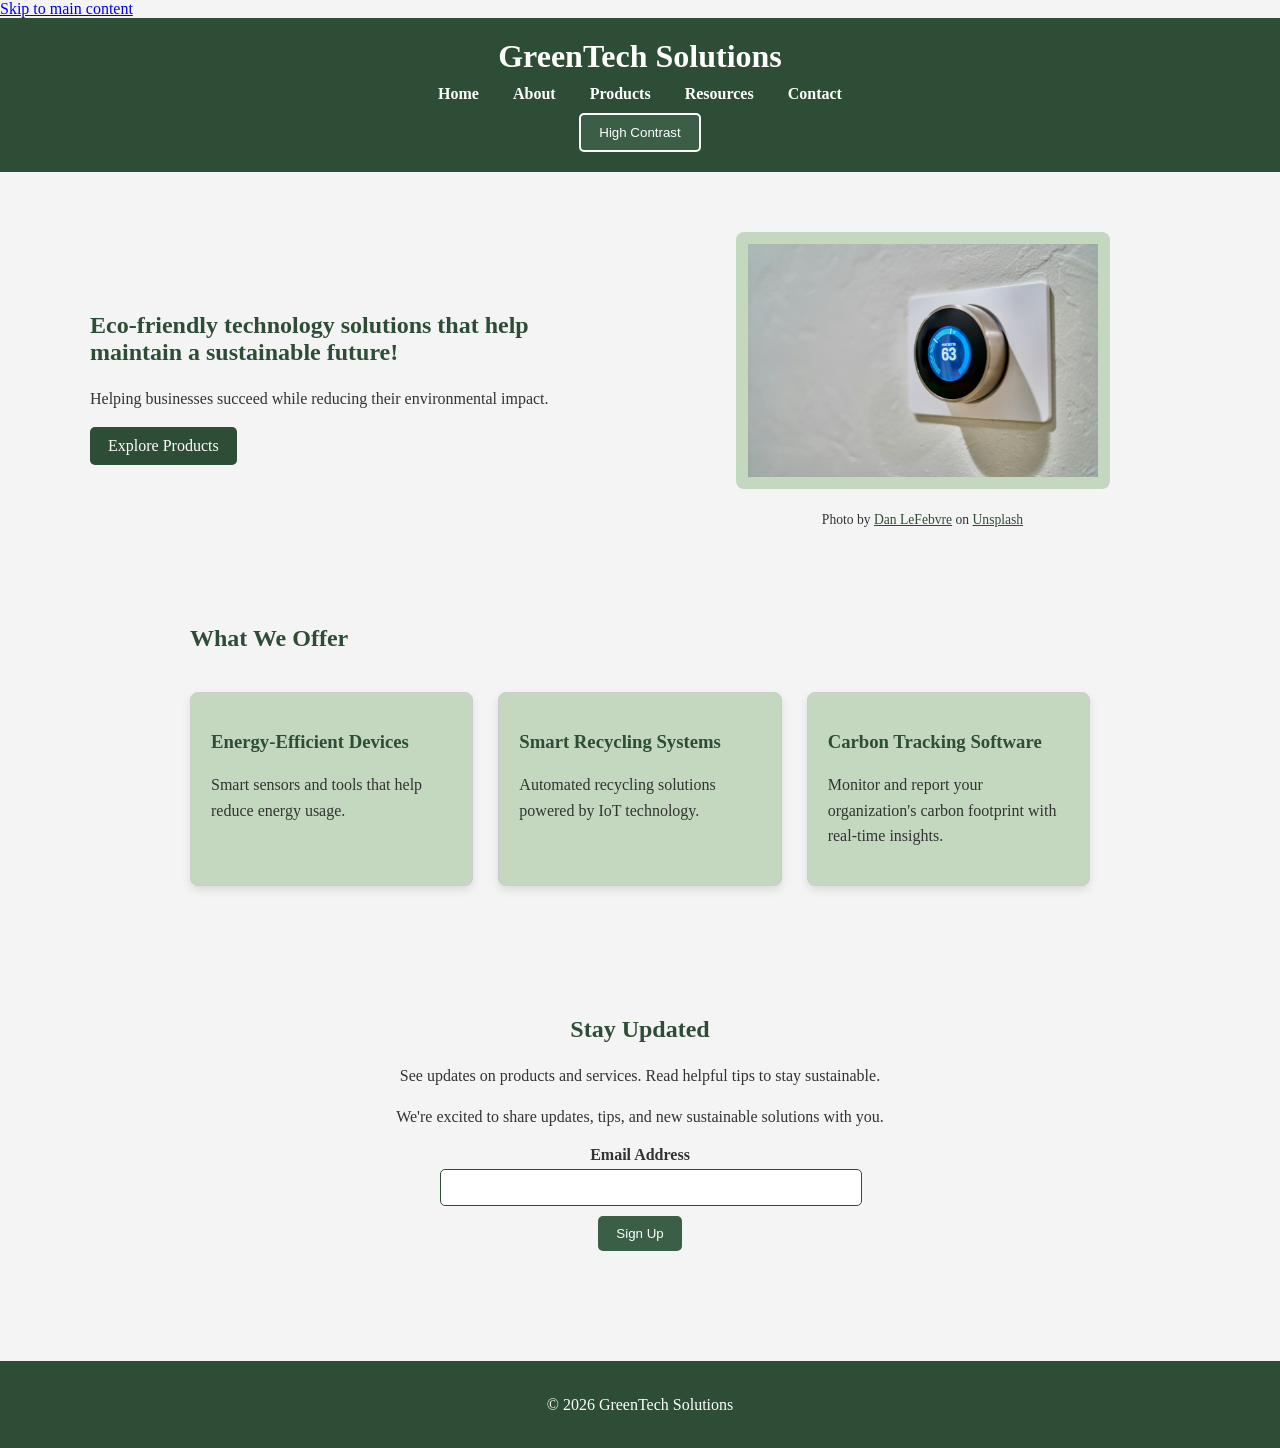
<file: final/index.html>
<!DOCTYPE html>
<html lang="en">
<head>
  <meta charset="UTF-8">
  <meta name="viewport" content="width=device-width, initial-scale=1.0">
  <title>GreenTech Solutions | Home</title>
  <link rel="stylesheet" href="css/styles.css">
</head>

<body>

  <a href="#main-content" class="skip-link">Skip to main content</a>

  <header class="site-header">
    <h1 class="logo">GreenTech Solutions</h1>

    <button class="nav-toggle" aria-expanded="false" aria-controls="main-nav">☰</button>

    <nav id="main-nav" class="main-nav">
      <ul>
        <li><a href="index.html" class="active">Home</a></li>
        <li><a href="html/about.html">About</a></li>
        <li><a href="html/products.html">Products</a></li>
        <li><a href="html/blog.html">Resources</a></li>
        <li><a href="html/contacts.html">Contact</a></li>
      </ul>
    </nav>

    <button id="contrast-toggle" class="btn secondary">High Contrast</button>
  </header>

  <main id="main-content">

    <section class="intro">
      <div class="intro-text">
        <h2>Eco-friendly technology solutions that help maintain a sustainable future!</h2>
        <p>Helping businesses succeed while reducing their environmental impact.</p>
        <a href="html/products.html" class="btn primary">Explore Products</a>
      </div>

      <div class="intro-image">
        <img src="images/SmartThermostat.jpg" alt="Smart thermostat mounted on a wall">
        <p class="photo-credit">
          Photo by <a href="https://unsplash.com/@danlefeb">Dan LeFebvre</a> on 
          <a href="https://unsplash.com">Unsplash</a>
        </p>
      </div>
    </section>

    <section class="highlights">
      <h2>What We Offer</h2>

      <div class="cards">
        <article class="card">
          <h3>Energy-Efficient Devices</h3>
          <p>Smart sensors and tools that help reduce energy usage.</p>
        </article>

        <article class="card">
          <h3>Smart Recycling Systems</h3>
          <p>Automated recycling solutions powered by IoT technology.</p>
        </article>

        <article class="card">
          <h3>Carbon Tracking Software</h3>
          <p>Monitor and report your organization's carbon footprint with real-time insights.</p>
        </article>
      </div>
    </section>

    <section class="newsletter">
      <h2>Stay Updated</h2>
      <p>See updates on products and services. Read helpful tips to stay sustainable.</p>

      <p class="newsletter-note">We're excited to share updates, tips, and new sustainable solutions with you.</p>

      <form id="home-email-form">
        <label for="home-email">Email Address</label>
        <input type="email" id="home-email" required>
        <button type="submit" class="btn secondary">Sign Up</button>
        <p id="home-email-message" class="form-message" aria-live="polite"></p>
      </form>
    </section>

  </main>

  <footer class="site-footer">
    <p>&copy; 2026 GreenTech Solutions</p>
  </footer>

  <script src="javascript/script.js"></script>
</body>
</html>
</file>
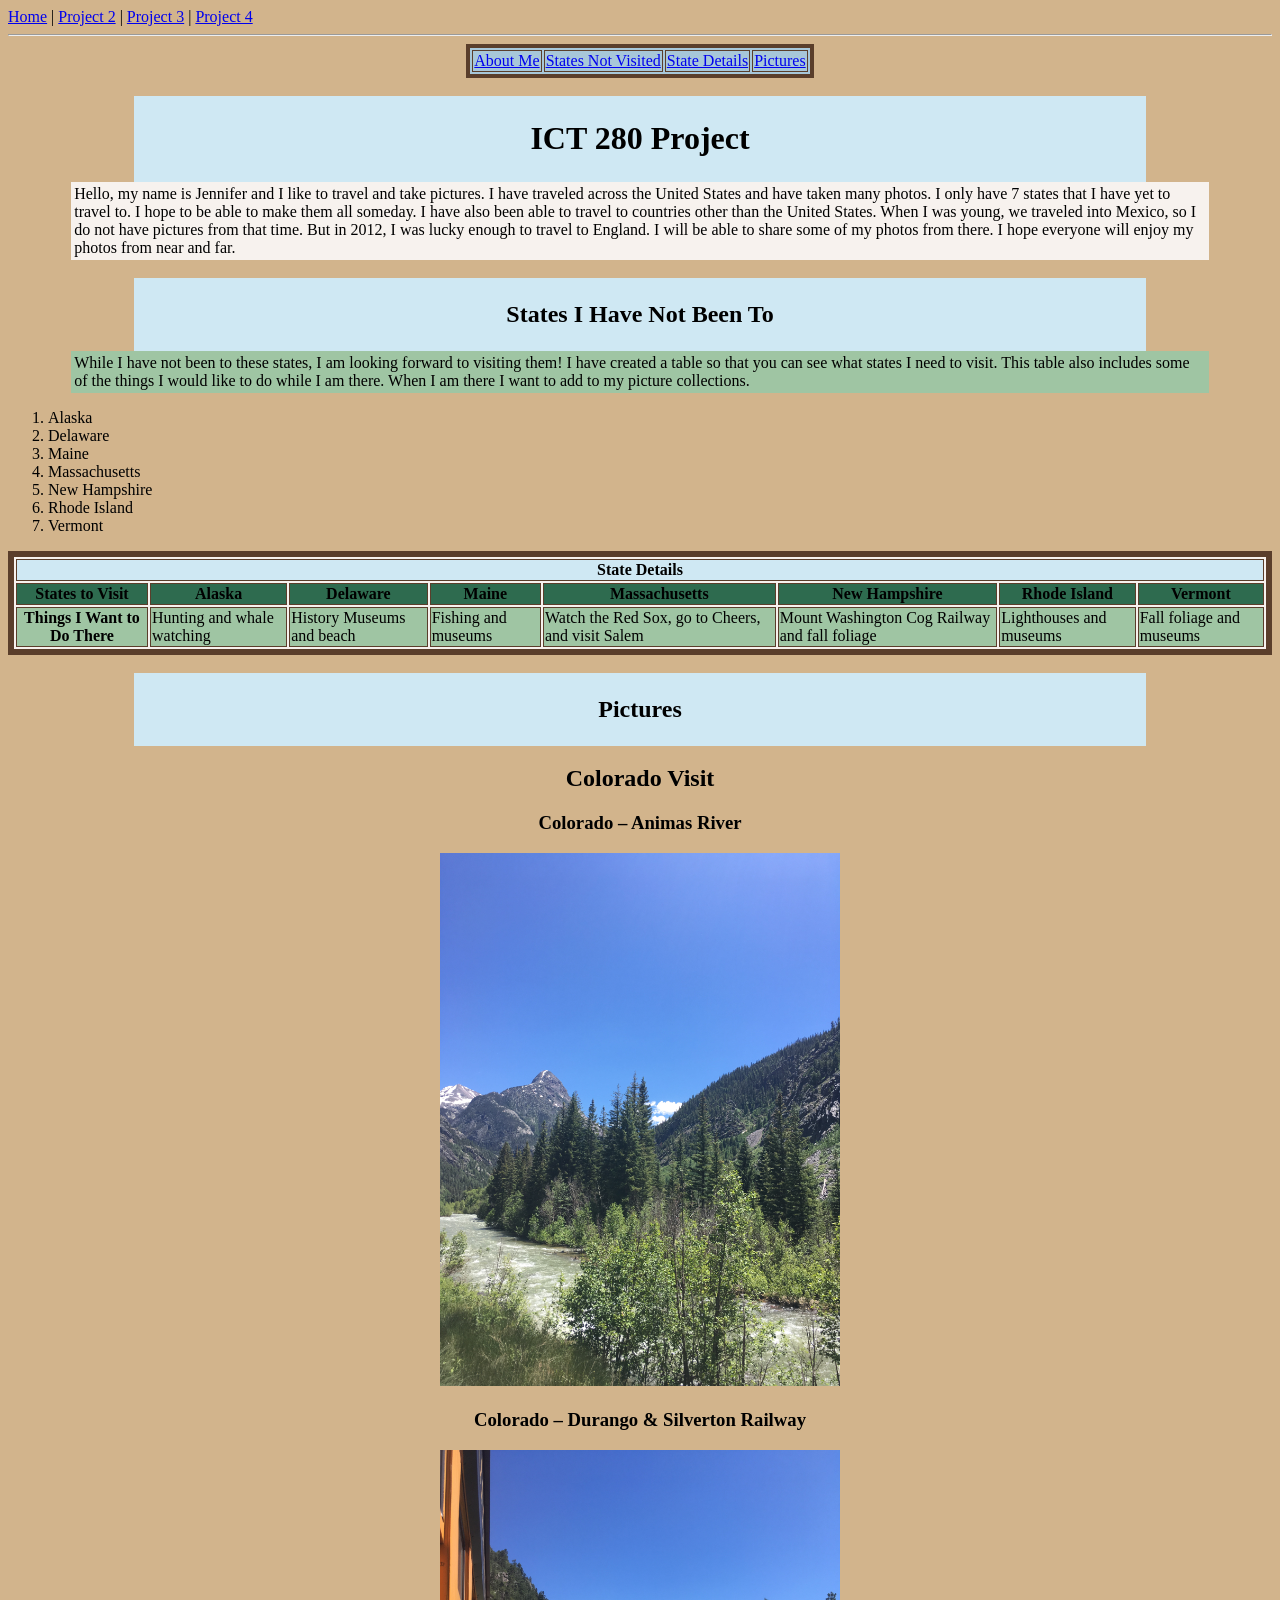
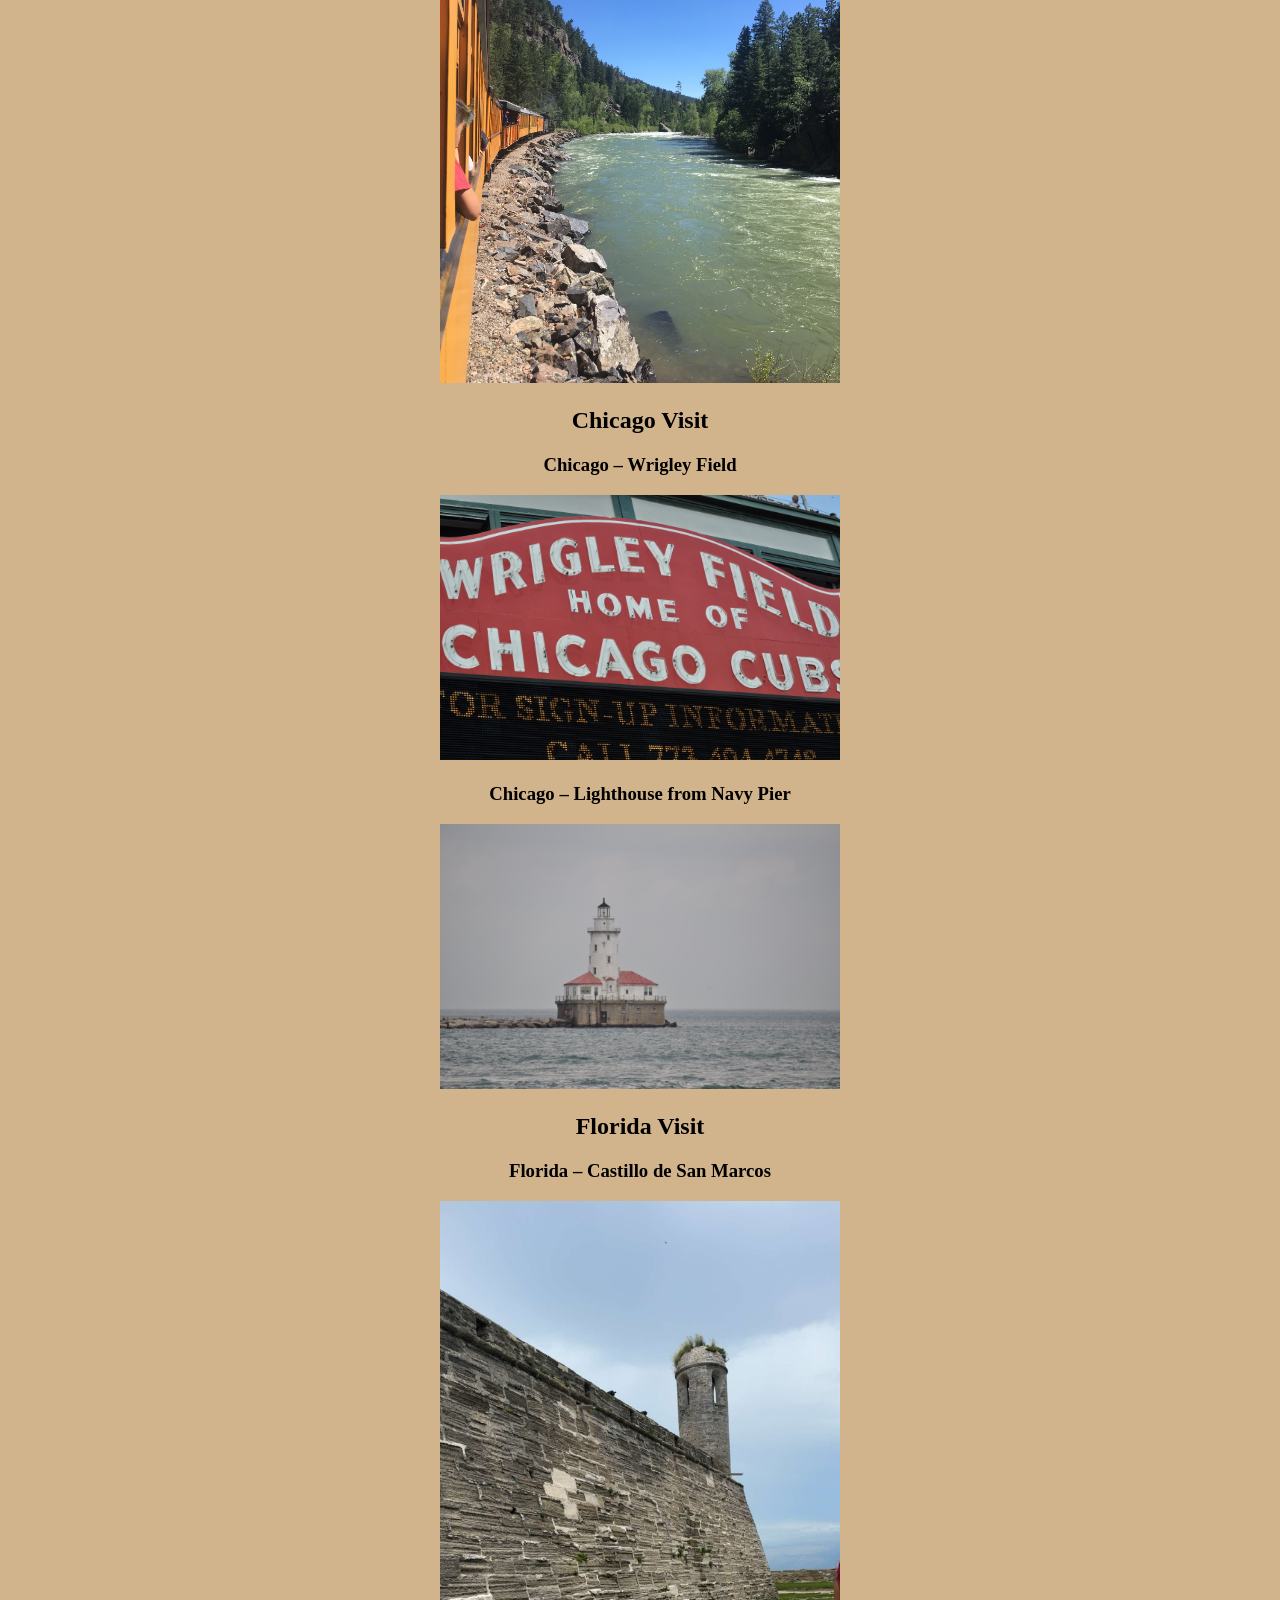
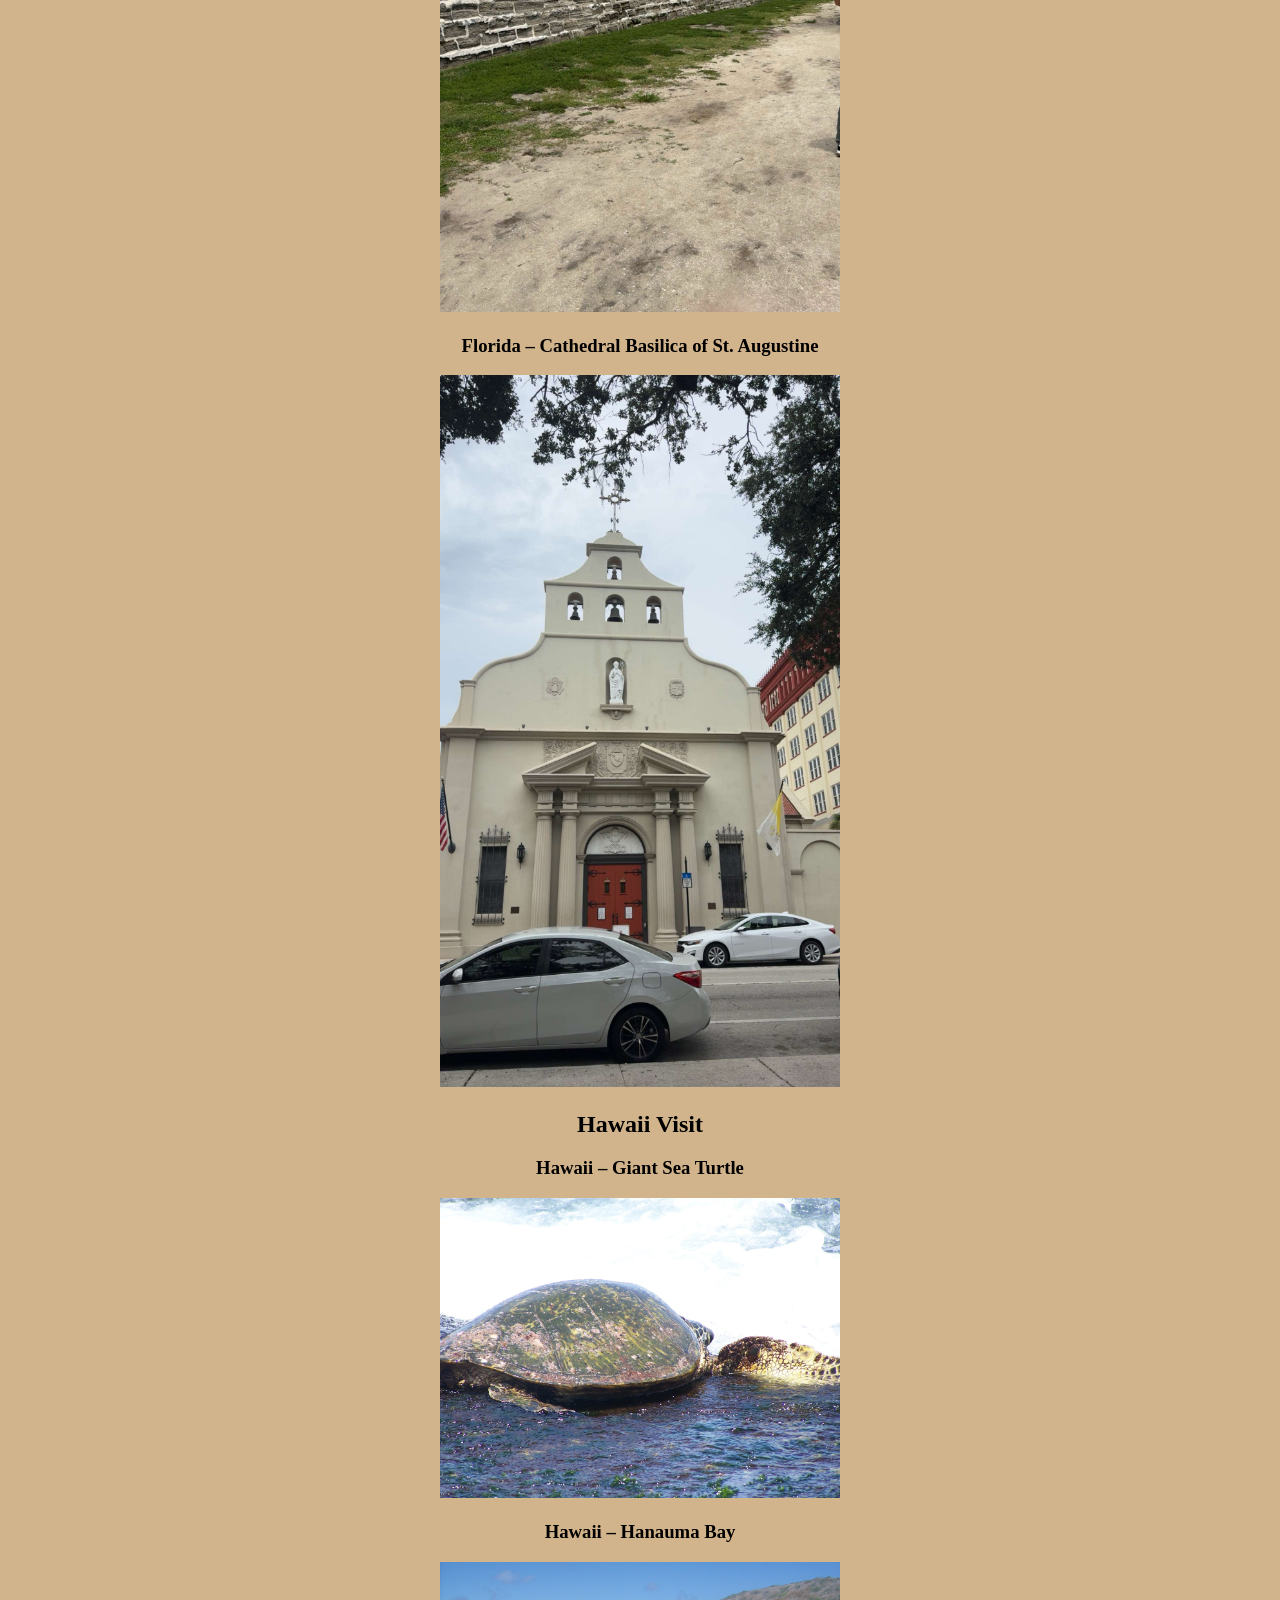
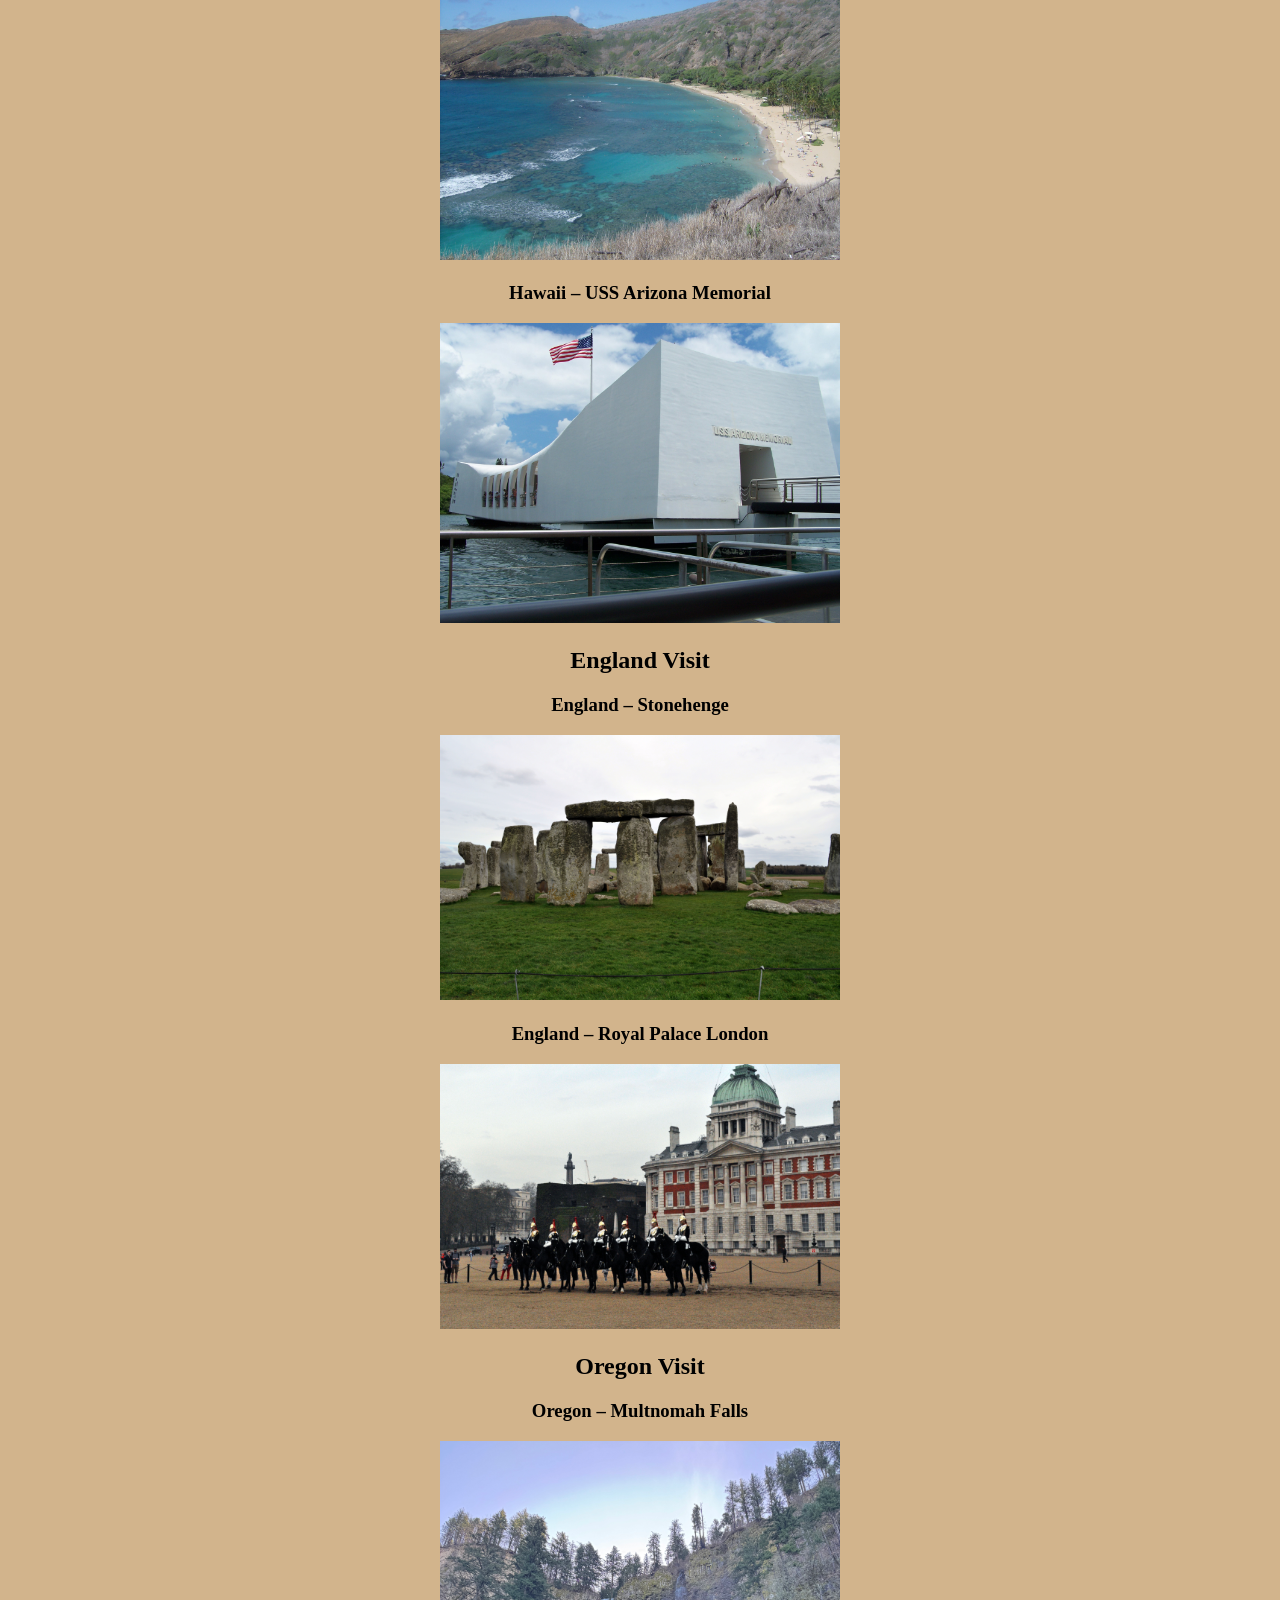
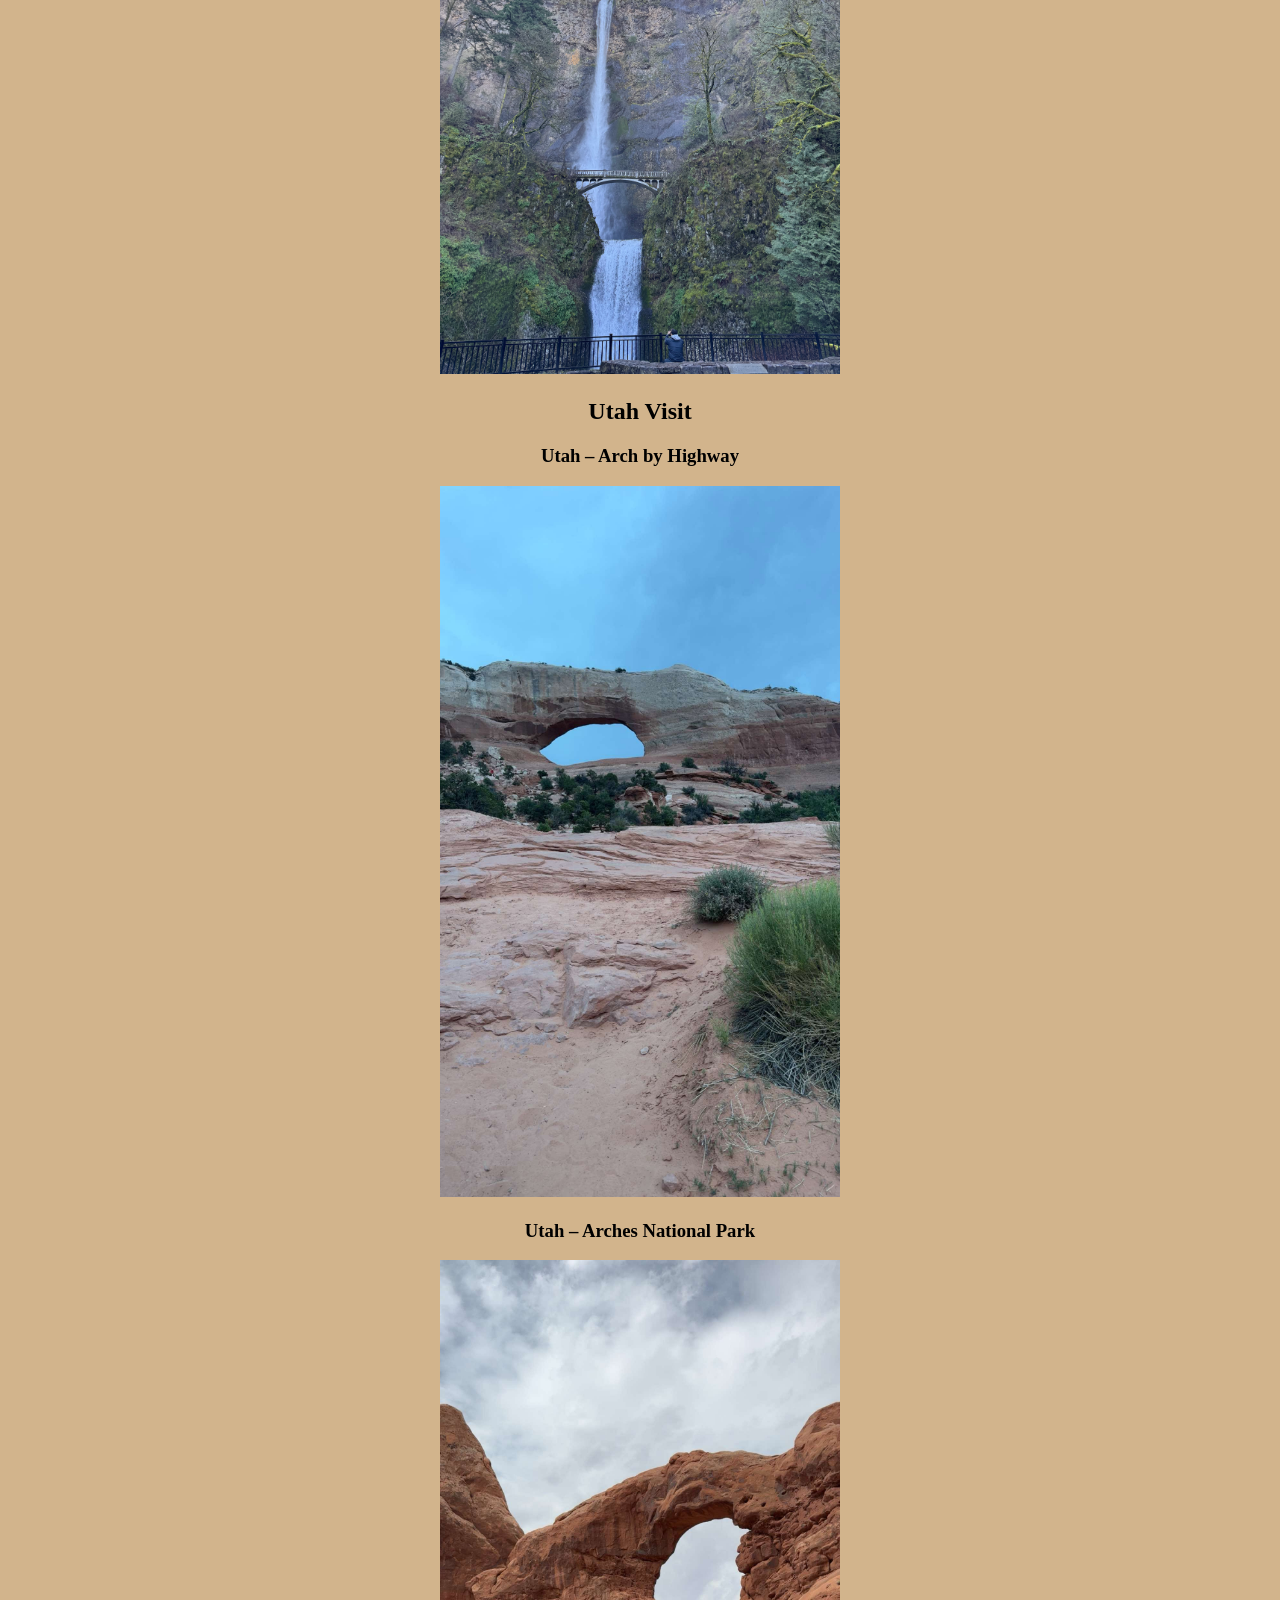
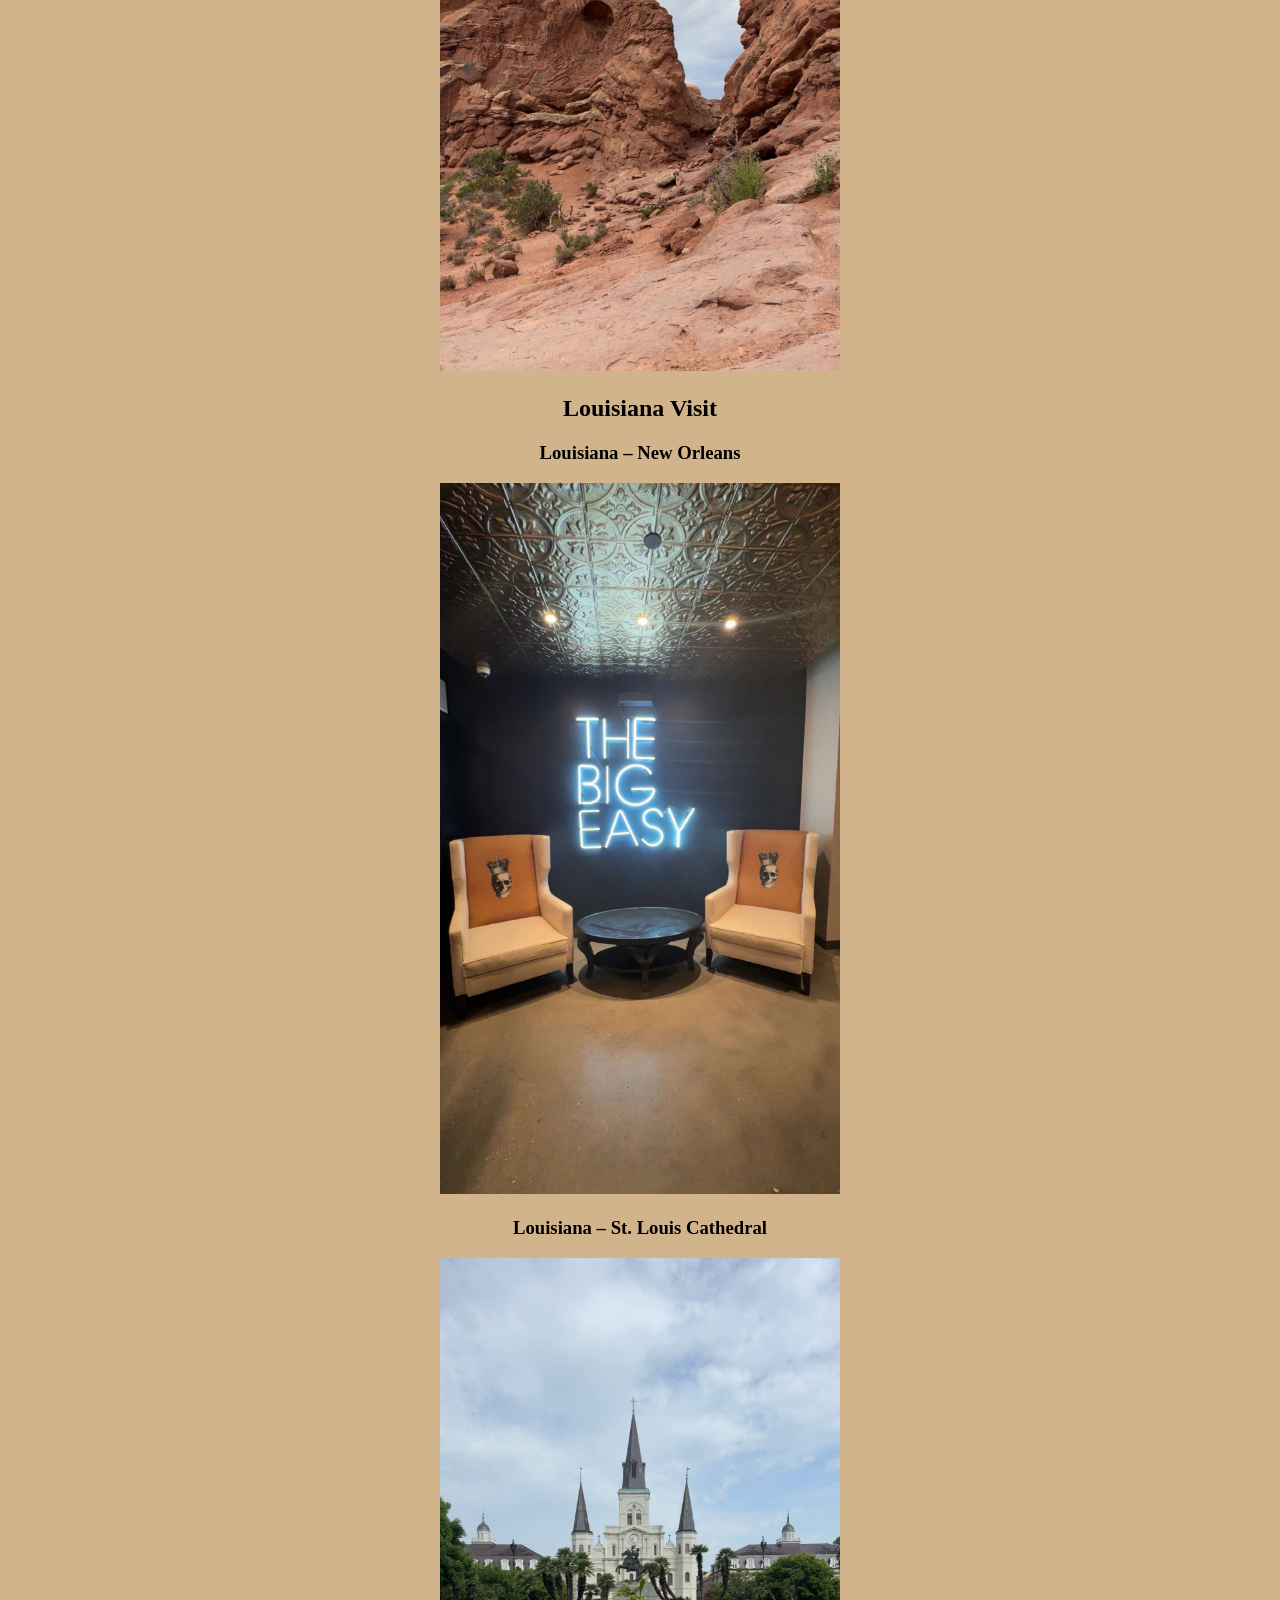
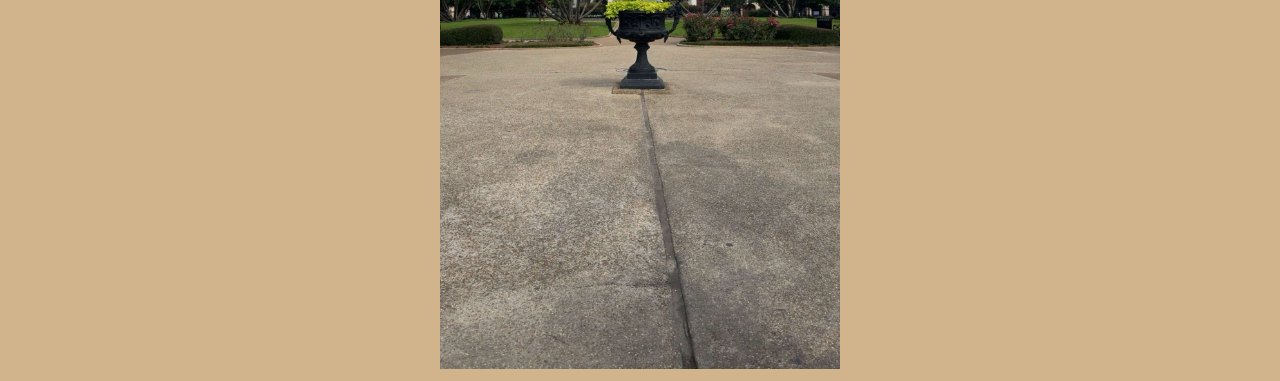
<file: html/project2.html>
<!DOCTYPE html>
<html lang="en">
<head>
    <meta charset="utf-8">
    <title>Jenn's Photo Hobby</title>
</head>

<body bgcolor="#d2b48c">

    <nav>
    <a href="../index.html">Home</a> |
    <a href="project2.html">Project 2</a> |
    <a href="project3.html">Project 3</a> |
    <a href="project4.html">Project 4</a>
</nav>
<hr>

    <center>
    <table border="4" bgcolor="#a7c7d9" bordercolor="#5a3e2b">
        <tr>
            <td><a href="#about">About Me</a></td>
            <td><a href="#states">States Not Visited</a></td>
            <td><a href="#details">State Details</a></td>
            <td><a href="#pictures">Pictures</a></td>
        </tr>
    </table>
    </center>
    <br>

    <table align="center" bgcolor="#cfe8f3" width="80%">
        <tr><td align="center">
            <h1 id="about">ICT 280 Project</h1>
        </td></tr>
    </table>

    <table width="90%" align="center" bgcolor="#f7f2ee">
        <tr><td>
            Hello, my name is Jennifer and I like to travel and take pictures. 
            I have traveled across the United States and have taken many photos. 
            I only have 7 states that I have yet to travel to. I hope to be able 
            to make them all someday. I have also been able to travel to countries 
            other than the United States. When I was young, we traveled into Mexico, 
            so I do not have pictures from that time. But in 2012, I was lucky 
            enough to travel to England. I will be able to share some of my photos 
            from there. I hope everyone will enjoy my photos from near and far.
        </td></tr>
    </table>

    <br>

    <table align="center" bgcolor="#cfe8f3" width="80%">
        <tr><td align="center">
            <h2 id="states">States I Have Not Been To</h2>
        </td></tr>
    </table>

    <table width="90%" align="center" bgcolor="#9fc5a3">
        <tr><td>
            While I have not been to these states, I am looking forward to visiting them! 
            I have created a table so that you can see what states I need to visit. This table also
            includes some of the things I would like to do while I am there. When I am there I want
            to add to my picture collections. 
        </td></tr>
    </table>

    <ol>
        <li>Alaska</li>
        <li>Delaware</li>
        <li>Maine</li>
        <li>Massachusetts</li>
        <li>New Hampshire</li>
        <li>Rhode Island</li>
        <li>Vermont</li>
    </ol>

    <table id="details" border="6" align="center" bgcolor="#f7f2ee" bordercolor="#5a3e2b">
         <tr bgcolor="#cfe8f3">
        <td colspan="8" align="center">
            <b>State Details</b>
        </td>
    </tr>
        <tr bgcolor="#2e6b4f">
            <th>States to Visit</th>
            <th>Alaska</th>
            <th>Delaware</th>
            <th>Maine</th>
            <th>Massachusetts</th>
            <th>New Hampshire</th>
            <th>Rhode Island</th>
            <th>Vermont</th>
        </tr>

        <tr bgcolor="#9fc5a3">
            <th>Things I Want to Do There</th>
            <td>Hunting and whale watching</td>
            <td>History Museums and beach</td>
            <td>Fishing and museums</td>
            <td>Watch the Red Sox, go to Cheers, and visit Salem</td>
            <td>Mount Washington Cog Railway and fall foliage</td>
            <td>Lighthouses and museums</td>
            <td>Fall foliage and museums</td>
        </tr>
    </table>

    <br>

    <table align="center" bgcolor="#cfe8f3" width="80%">
        <tr><td align="center">
            <h2 id="pictures">Pictures</h2>
        </td></tr>
    </table>

    <center>

        <h2 bgcolor="#a7c7d9">Colorado Visit</h2>

        <h3>Colorado – Animas River</h3>
        <img src="AnimasRiverCO.JPG" width="400" alt="Animas River in Colorado">

        <h3>Colorado – Durango & Silverton Railway</h3>
        <img src="DurangoSilvertonRailway.JPG" width="400" alt="Durango and Silverton Railway train in Colorado">

        <h2 bgcolor="#a7c7d9">Chicago Visit</h2>

        <h3>Chicago – Wrigley Field</h3>
        <img src="WrigleyField.JPG" width="400" alt="Wrigley Field baseball stadium in Chicago">

        <h3>Chicago – Lighthouse from Navy Pier</h3>
        <img src="LighthouseFromNavyPier.JPG" width="400" alt="Lighthouse seen from Navy Pier in Chicago">

        <h2 bgcolor="#a7c7d9">Florida Visit</h2>

        <h3>Florida – Castillo de San Marcos</h3>
        <img src="CastillodeSanMarcos.JPG" width="400" alt="Castillo de San Marcos historic fort in Florida">

        <h3>Florida – Cathedral Basilica of St. Augustine</h3>
        <img src="CathedralBasilicaofSt.Augustine.JPG" width="400" alt="Cathedral Basilica of St. Augustine in Florida">

        <h2 bgcolor="#a7c7d9">Hawaii Visit</h2>

        <h3>Hawaii – Giant Sea Turtle</h3>
        <img src="GiantSeaTurtleNorthShore.jpg" width="400" alt="Giant sea turtle resting on the North Shore of Oahu">

        <h3>Hawaii – Hanauma Bay</h3>
        <img src="HanaumaBayOahu.jpg" width="400" alt="Hanauma Bay beach and water in Oahu">

        <h3>Hawaii – USS Arizona Memorial</h3>
        <img src="USSArizonaMemorial.jpg" width="400" alt="USS Arizona Memorial at Pearl Harbor">

        <h2 bgcolor="#a7c7d9">England Visit</h2>

        <h3>England – Stonehenge</h3>
        <img src="Stonehenge.JPG" width="400" alt="Stonehenge prehistoric monument in England">

        <h3>England – Royal Palace London</h3>
        <img src="RoyalPalaceLondon.JPG" width="400" alt="Royal Palace in London">

        <h2 bgcolor="#a7c7d9">Oregon Visit</h2>

        <h3>Oregon – Multnomah Falls</h3>
        <img src="MultnomahFallsOregon.jpeg" width="400" alt="Multnomah Falls waterfall in Oregon">

        <h2 bgcolor="#a7c7d9">Utah Visit</h2>

        <h3>Utah – Arch by Highway</h3>
        <img src="ArchByHwy.JPG" width="400" alt="Rock arch formation by the highway in Utah">

        <h3>Utah – Arches National Park</h3>
        <img src="ArchesNationalPark.JPG" width="400" alt="Arches National Park rock formations in Utah">

        <h2 bgcolor="#a7c7d9">Louisiana Visit</h2>

        <h3>Louisiana – New Orleans</h3>
        <img src="NewOrleans.JPG" width="400" alt="Street scene in New Orleans, Louisiana">

        <h3>Louisiana – St. Louis Cathedral</h3>
        <img src="StLouisCathedral.JPG" width="400" alt="St. Louis Cathedral in New Orleans">

    </center>

</body>
</html>
</file>
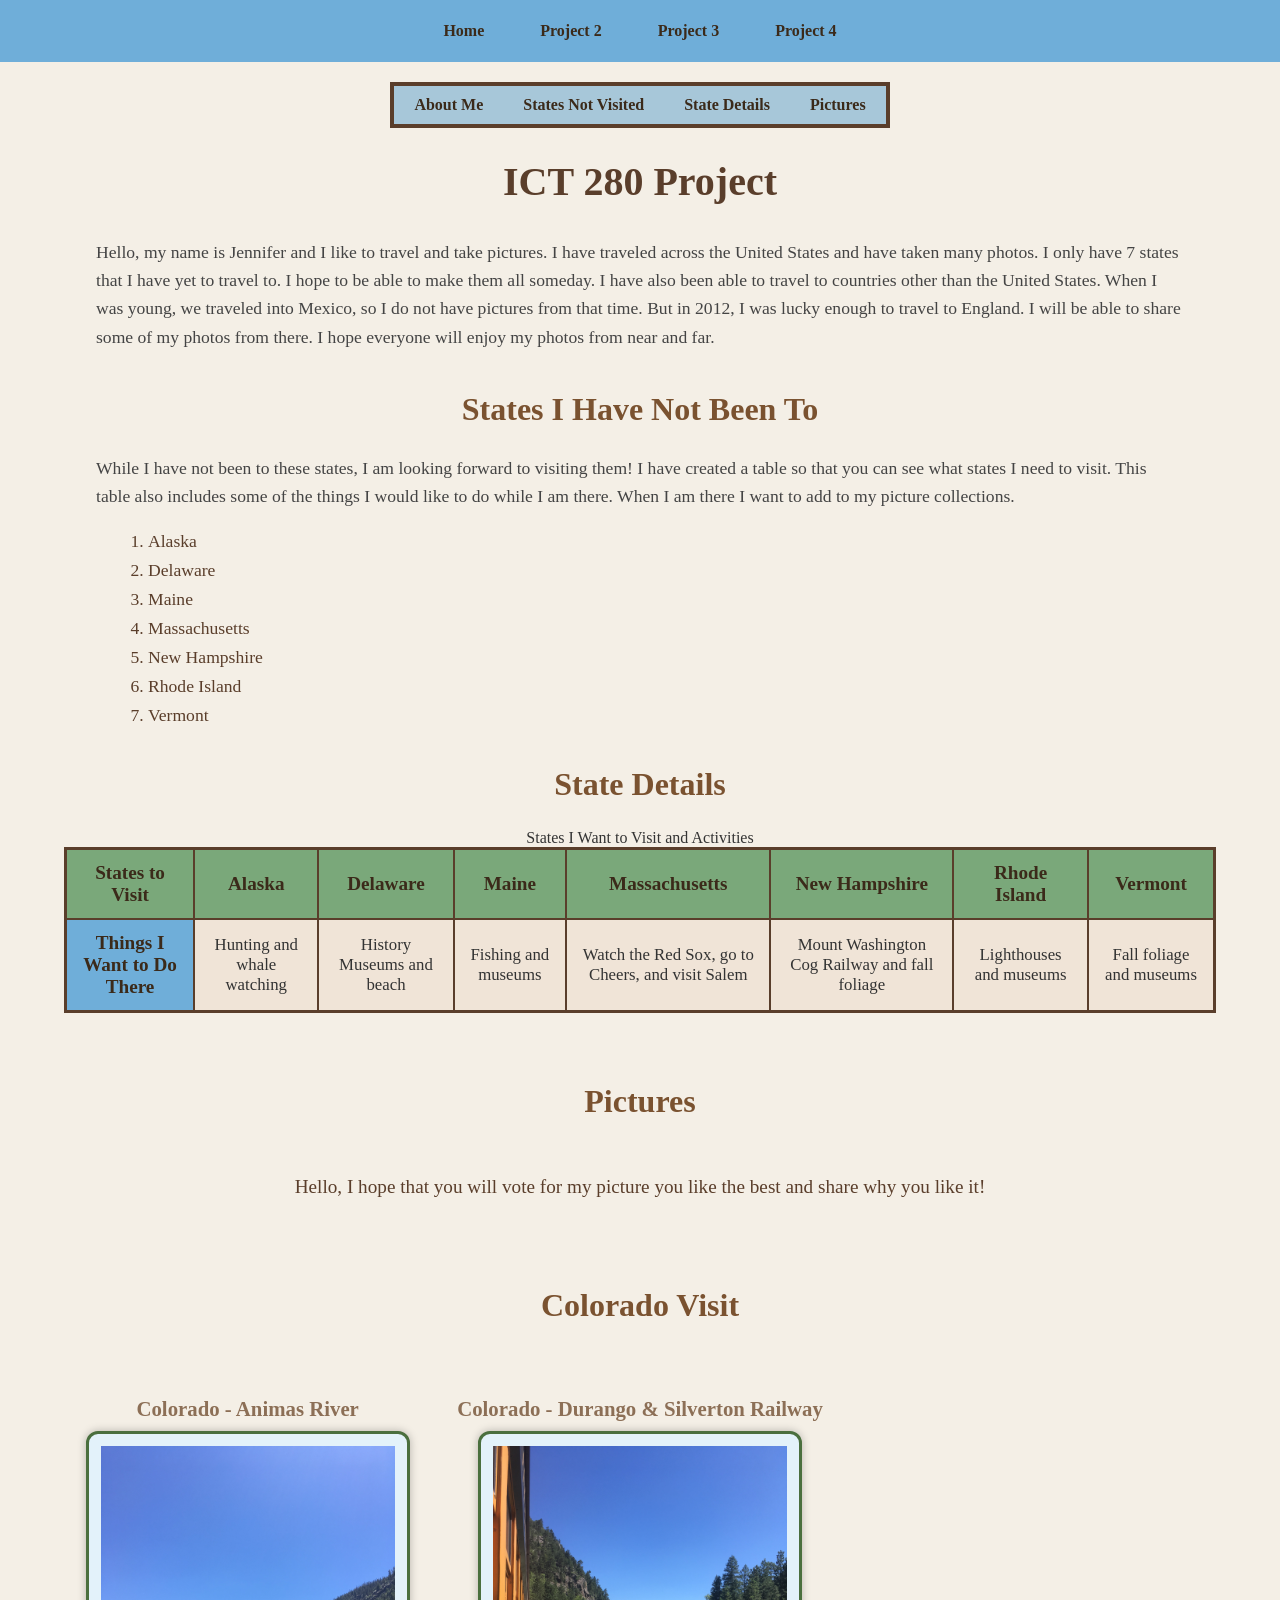
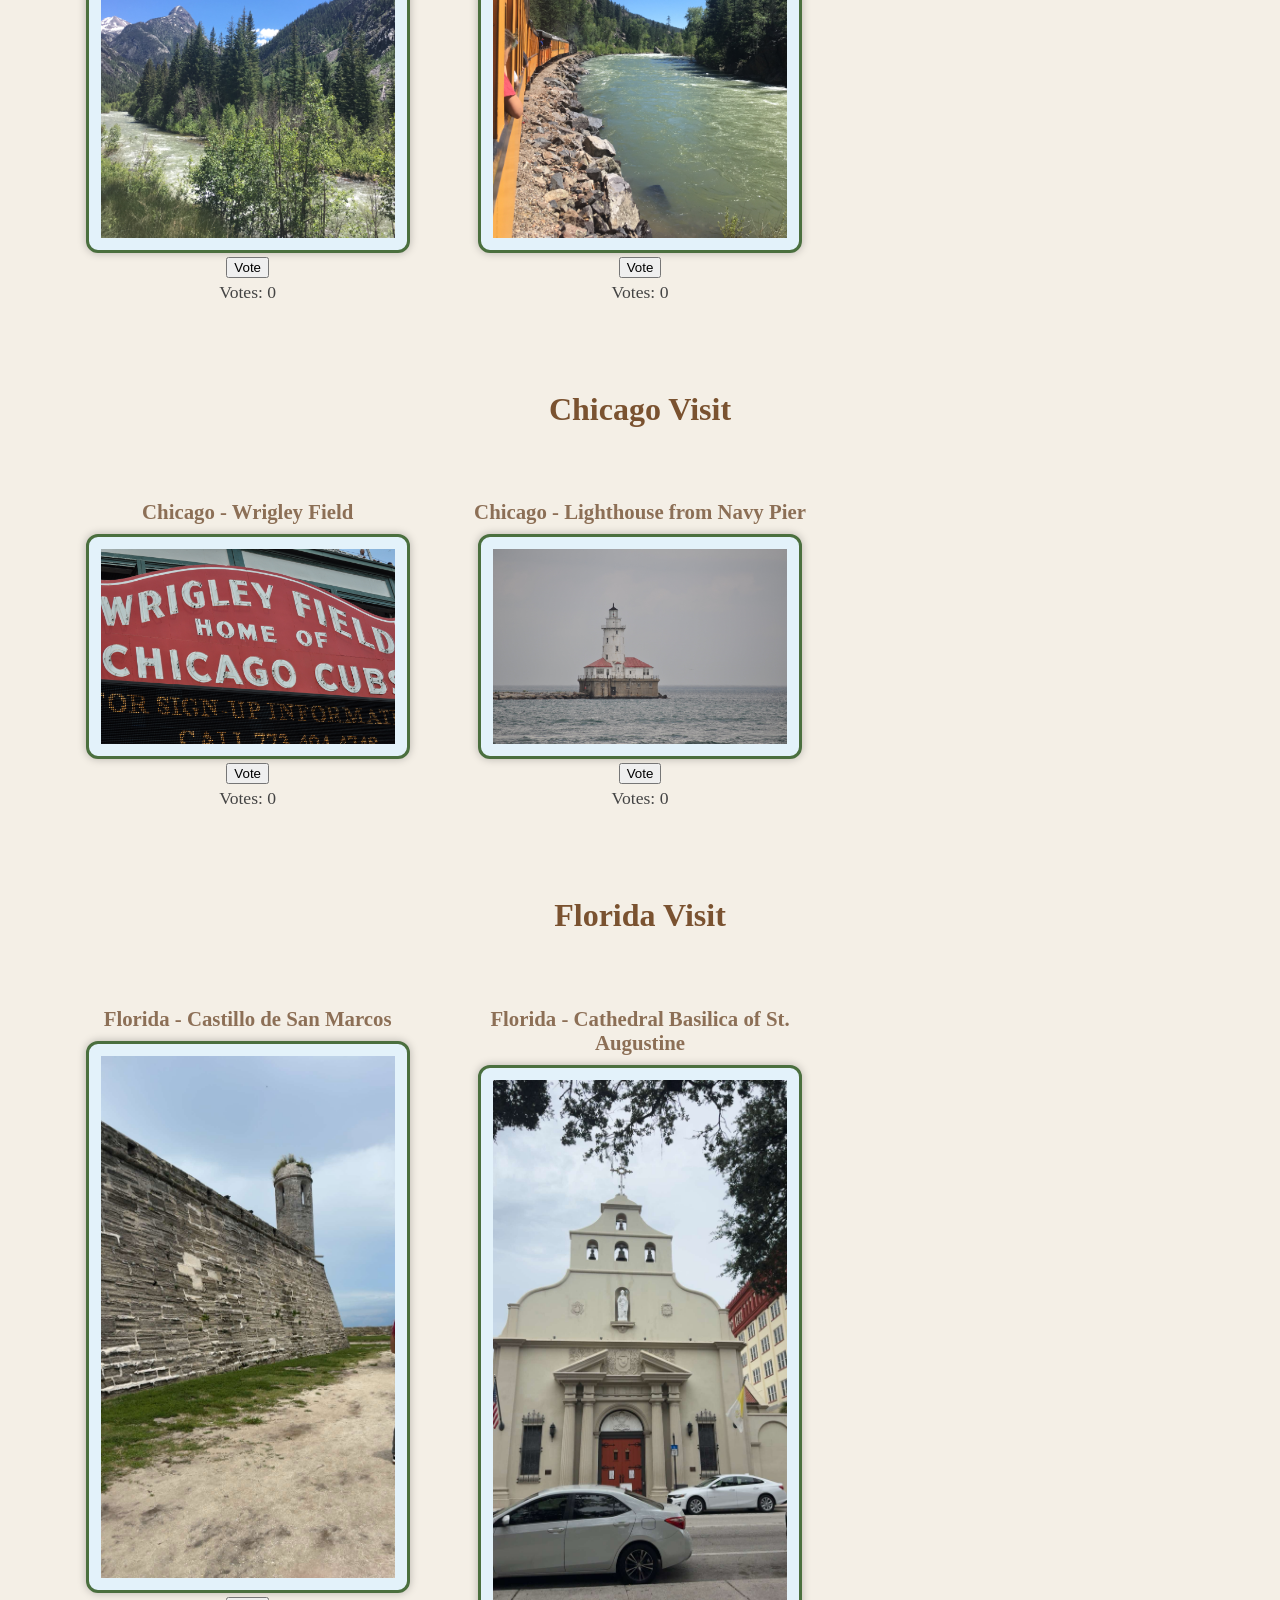
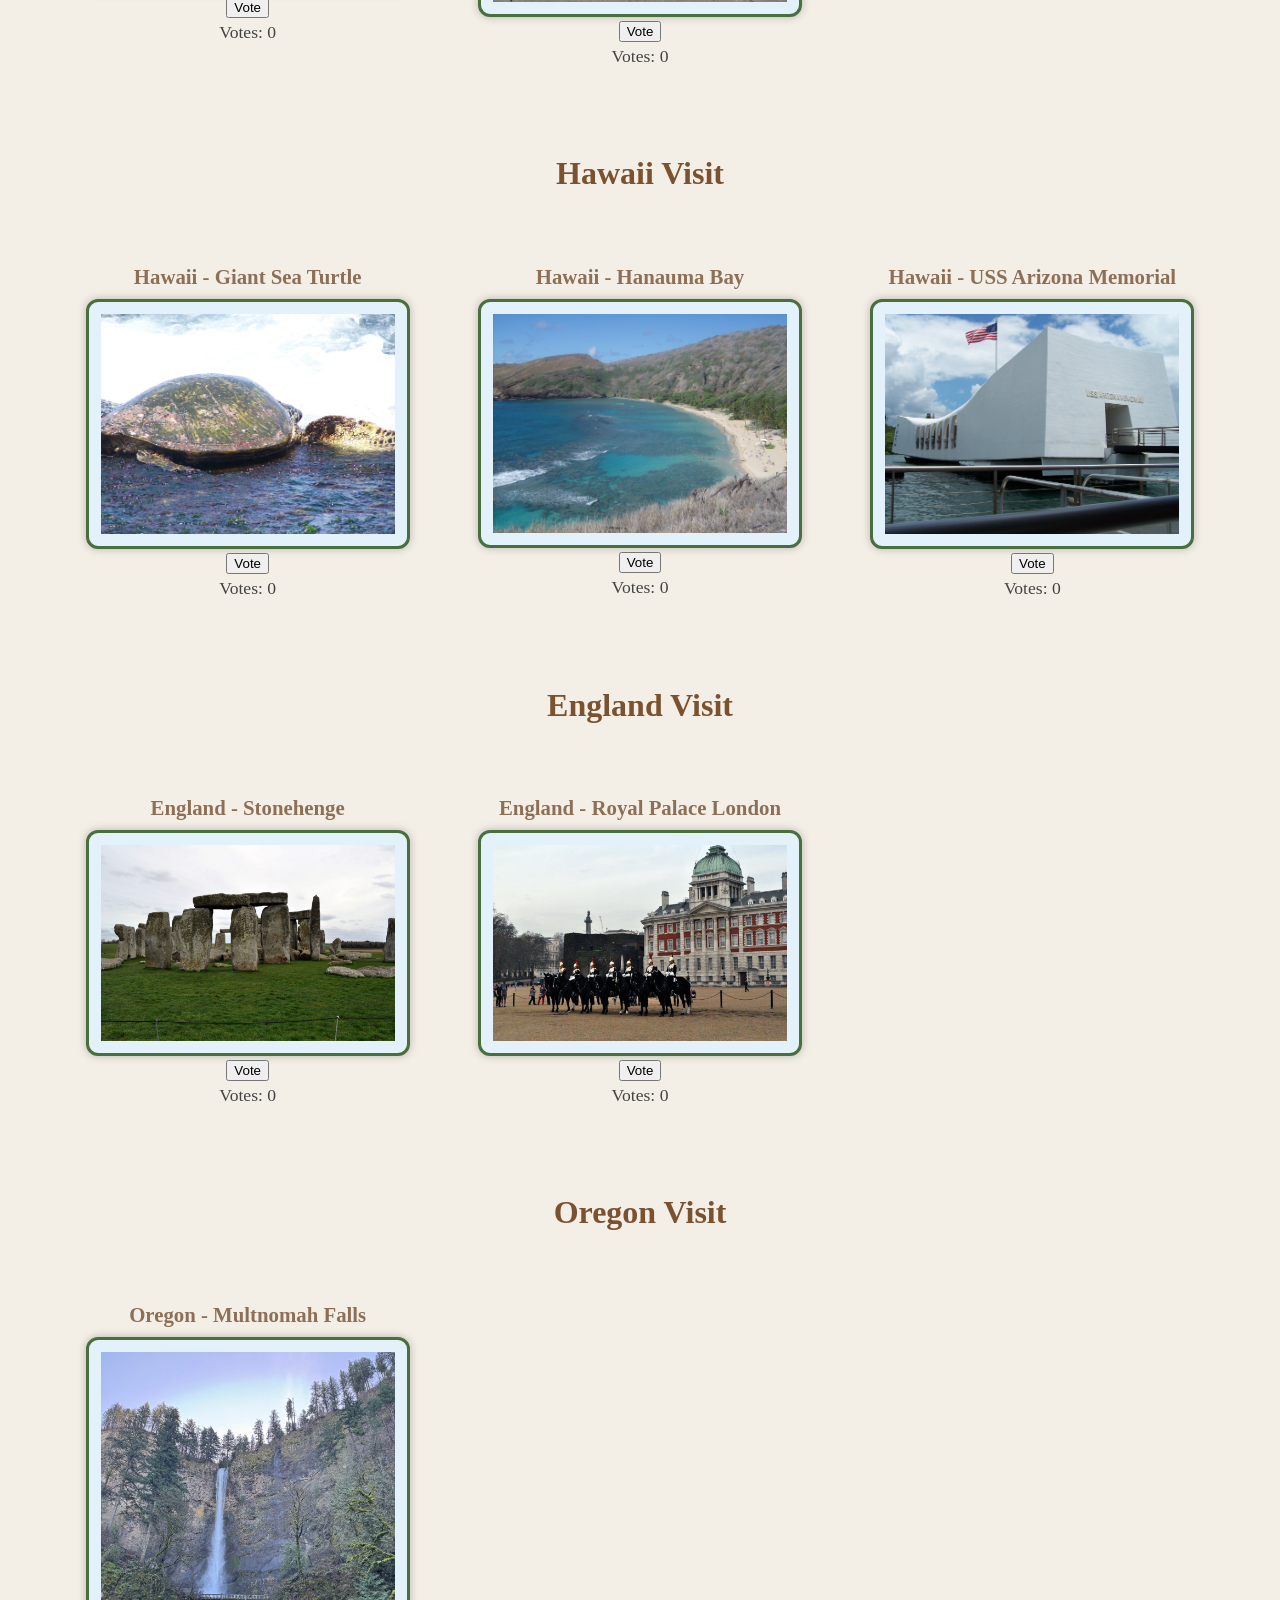
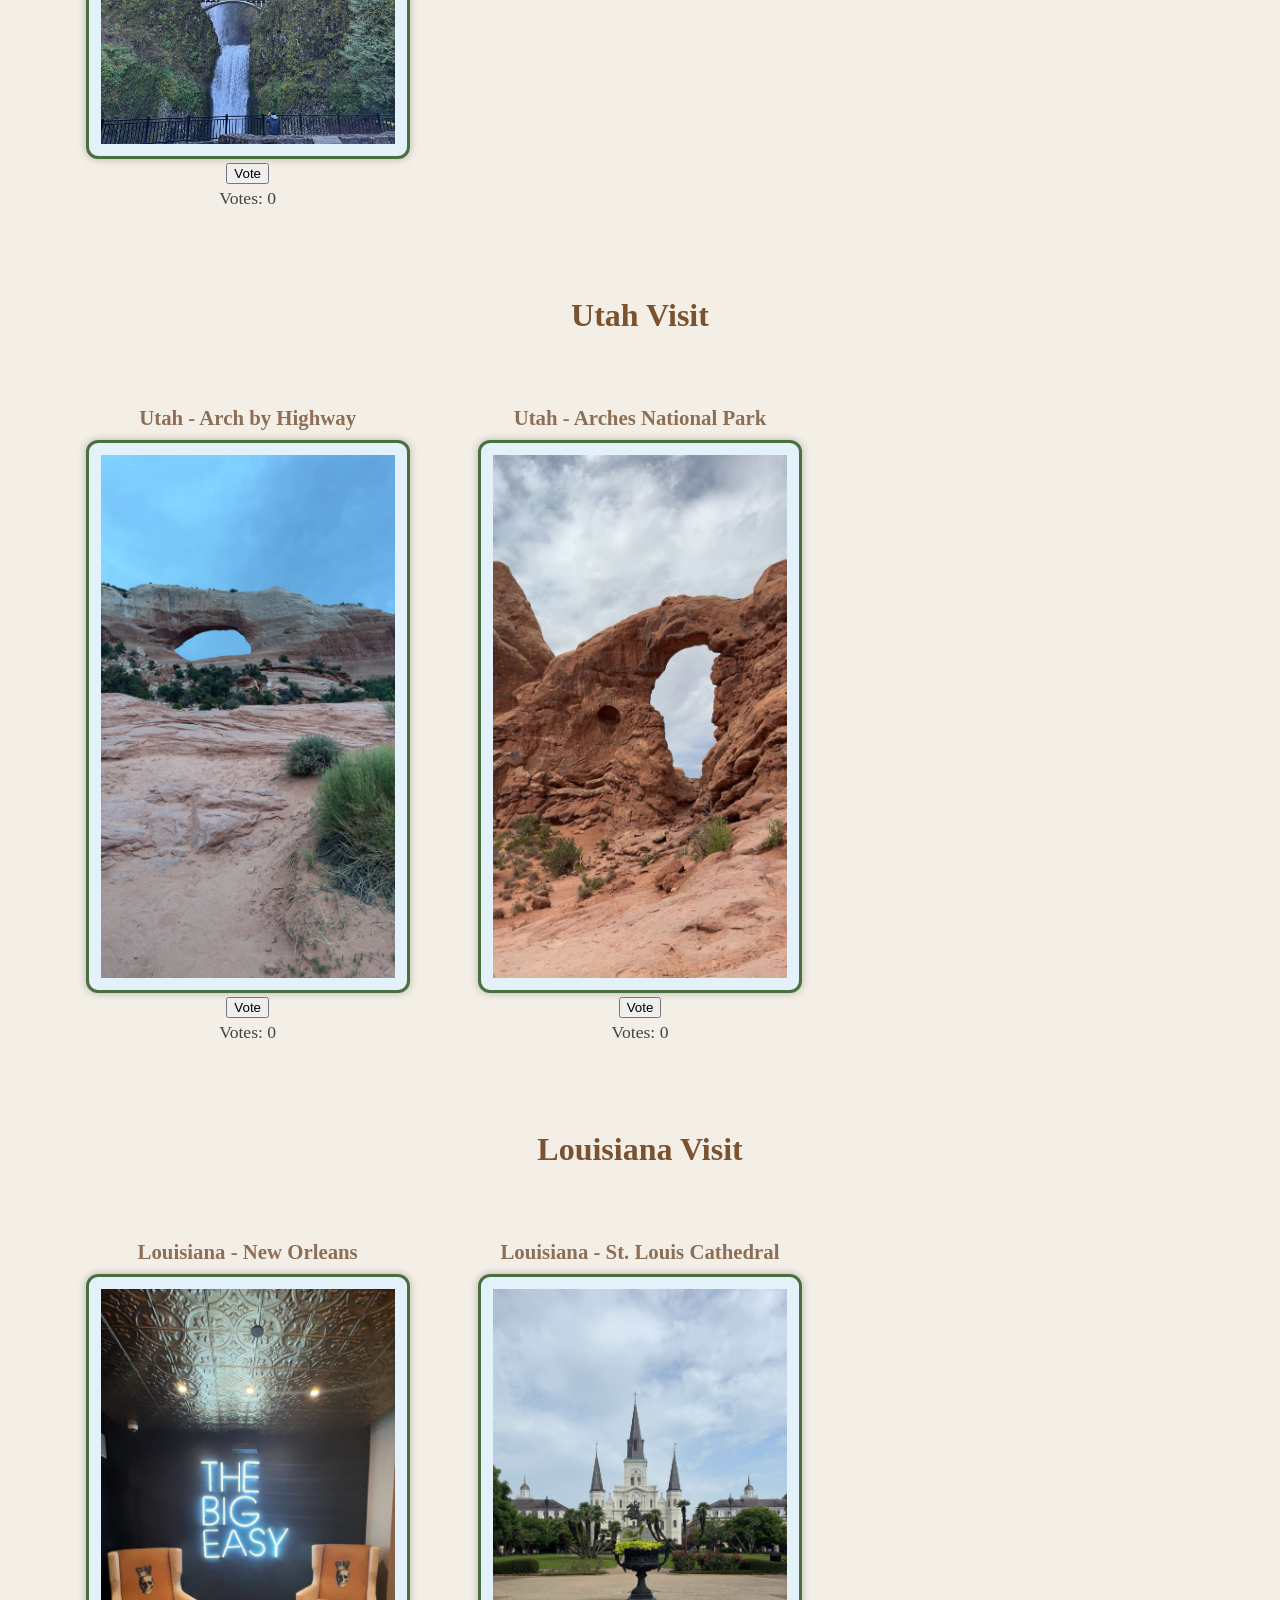
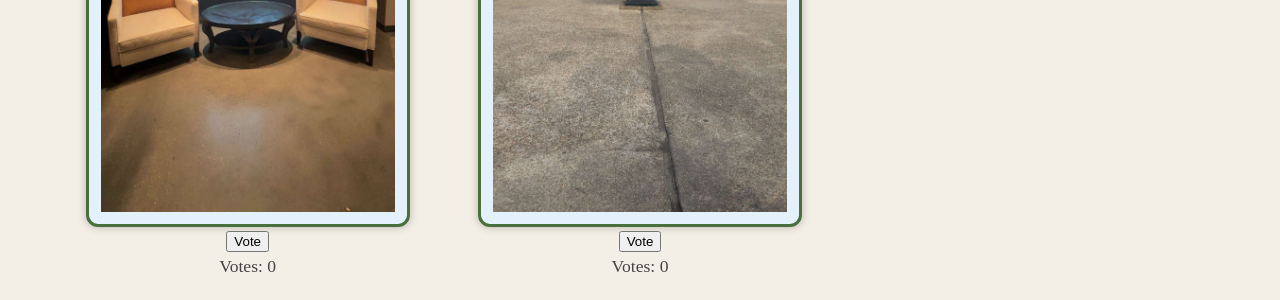
<file: html/project3.html>
<!DOCTYPE html>
<html lang="en">
<head>
    <meta charset="utf-8">
    <title>Jenn's Photo Hobby</title>
    <link rel="stylesheet" href="../css/styles.css">
    <script src="../javascript/script.js" defer></script>
</head>

<body>

    <nav class="main-nav">
        <a href="../index.html">Home</a>
        <a href="project2.html">Project 2</a>
        <a href="project3.html">Project 3</a>
        <a href="project4.html">Project 4</a>
    </nav>

    <table class="section-nav">
        <tr>
            <td><a href="#about">About Me</a></td>
            <td><a href="#states">States Not Visited</a></td>
            <td><a href="#details">State Details</a></td>
            <td><a href="#pictures">Pictures</a></td>
        </tr>
    </table>

    <section id="about">
        <h1>ICT 280 Project</h1>

        <p>
            Hello, my name is Jennifer and I like to travel and take pictures.
            I have traveled across the United States and have taken many photos.
            I only have 7 states that I have yet to travel to. I hope to be able
            to make them all someday. I have also been able to travel to countries
            other than the United States. When I was young, we traveled into Mexico,
            so I do not have pictures from that time. But in 2012, I was lucky
            enough to travel to England. I will be able to share some of my photos
            from there. I hope everyone will enjoy my photos from near and far.
        </p>
    </section>

    <section id="states">
        <h2>States I Have Not Been To</h2>

        <p>
            While I have not been to these states, I am looking forward to visiting them!
            I have created a table so that you can see what states I need to visit. This table also
            includes some of the things I would like to do while I am there. When I am there I want
            to add to my picture collections.
        </p>

        <ol>
            <li>Alaska</li>
            <li>Delaware</li>
            <li>Maine</li>
            <li>Massachusetts</li>
            <li>New Hampshire</li>
            <li>Rhode Island</li>
            <li>Vermont</li>
        </ol>
    </section>

    <section id="details">
        <h2>State Details</h2>

        <table class="details-table">
            <caption>States I Want to Visit and Activities</caption>
            <tr>
                <th>States to Visit</th>
                <th>Alaska</th>
                <th>Delaware</th>
                <th>Maine</th>
                <th>Massachusetts</th>
                <th>New Hampshire</th>
                <th>Rhode Island</th>
                <th>Vermont</th>
            </tr>

            <tr>
                <th>Things I Want to Do There</th>
                <td>Hunting and whale watching</td>
                <td>History Museums and beach</td>
                <td>Fishing and museums</td>
                <td>Watch the Red Sox, go to Cheers, and visit Salem</td>
                <td>Mount Washington Cog Railway and fall foliage</td>
                <td>Lighthouses and museums</td>
                <td>Fall foliage and museums</td>
            </tr>
        </table>
    </section>

<section id="pictures">
    <h2>Pictures</h2>

    <p class="vote-info">Hello, I hope that you will vote for my picture you like the best and share why you like it!</p>

    <h2>Colorado Visit</h2>

    <div class="photo">
        <h3>Colorado - Animas River</h3>
        <img src="AnimasRiverCO.JPG" alt="Animas River in Colorado">
        <button class="voteBtn">Vote</button>
        <p class="voteCount">Votes: <span>0</span></p>
        <div class="feedback" style="display: none;">
            <label>Why do you like this picture?</label>
            <input type="text" class="reasonInput">
            <button class="submitReason">Submit</button>
        </div>
    </div>

    <div class="photo">
        <h3>Colorado - Durango & Silverton Railway</h3>
        <img src="DurangoSilvertonRailway.JPG" alt="Durango and Silverton Railway train in Colorado">
        <button class="voteBtn">Vote</button>
        <p class="voteCount">Votes: <span>0</span></p>
        <div class="feedback" style="display: none;">
            <label>Why do you like this picture?</label>
            <input type="text" class="reasonInput">
            <button class="submitReason">Submit</button>
        </div>
    </div>

    <h2>Chicago Visit</h2>

    <div class="photo">
        <h3>Chicago - Wrigley Field</h3>
        <img src="WrigleyField.JPG" alt="Wrigley Field baseball stadium in Chicago">
        <button class="voteBtn">Vote</button>
        <p class="voteCount">Votes: <span>0</span></p>
        <div class="feedback" style="display: none;">
            <label>Why do you like this picture?</label>
            <input type="text" class="reasonInput">
            <button class="submitReason">Submit</button>
        </div>
    </div>

    <div class="photo">
        <h3>Chicago - Lighthouse from Navy Pier</h3>
        <img src="LighthouseFromNavyPier.JPG" alt="Lighthouse seen from Navy Pier in Chicago">
        <button class="voteBtn">Vote</button>
        <p class="voteCount">Votes: <span>0</span></p>
        <div class="feedback" style="display: none;">
            <label>Why do you like this picture?</label>
            <input type="text" class="reasonInput">
            <button class="submitReason">Submit</button>
        </div>
    </div>

    <h2>Florida Visit</h2>

    <div class="photo">
        <h3>Florida - Castillo de San Marcos</h3>
        <img src="CastillodeSanMarcos.JPG" alt="Castillo de San Marcos historic fort in Florida">
        <button class="voteBtn">Vote</button>
        <p class="voteCount">Votes: <span>0</span></p>
        <div class="feedback" style="display: none;">
            <label>Why do you like this picture?</label>
            <input type="text" class="reasonInput">
            <button class="submitReason">Submit</button>
        </div>
    </div>

    <div class="photo">
        <h3>Florida - Cathedral Basilica of St. Augustine</h3>
        <img src="CathedralBasilicaofSt.Augustine.JPG" alt="Cathedral Basilica of St. Augustine in Florida">
        <button class="voteBtn">Vote</button>
        <p class="voteCount">Votes: <span>0</span></p>
        <div class="feedback" style="display: none;">
            <label>Why do you like this picture?</label>
            <input type="text" class="reasonInput">
            <button class="submitReason">Submit</button>
        </div>
    </div>

    <h2>Hawaii Visit</h2>

    <div class="photo">
        <h3>Hawaii - Giant Sea Turtle</h3>
        <img src="GiantSeaTurtleNorthShore.jpg" alt="Giant sea turtle resting on the North Shore of Oahu">
        <button class="voteBtn">Vote</button>
        <p class="voteCount">Votes: <span>0</span></p>
        <div class="feedback" style="display: none;">
            <label>Why do you like this picture?</label>
            <input type="text" class="reasonInput">
            <button class="submitReason">Submit</button>
        </div>
    </div>

    <div class="photo">
        <h3>Hawaii - Hanauma Bay</h3>
        <img src="HanaumaBayOahu.jpg" alt="Hanauma Bay beach and water in Oahu">
        <button class="voteBtn">Vote</button>
        <p class="voteCount">Votes: <span>0</span></p>
        <div class="feedback" style="display: none;">
            <label>Why do you like this picture?</label>
            <input type="text" class="reasonInput">
            <button class="submitReason">Submit</button>
        </div>
    </div>

    <div class="photo">
        <h3>Hawaii - USS Arizona Memorial</h3>
        <img src="USSArizonaMemorial.jpg" alt="USS Arizona Memorial at Pearl Harbor">
        <button class="voteBtn">Vote</button>
        <p class="voteCount">Votes: <span>0</span></p>
        <div class="feedback" style="display: none;">
            <label>Why do you like this picture?</label>
            <input type="text" class="reasonInput">
            <button class="submitReason">Submit</button>
        </div>
    </div>

    <h2>England Visit</h2>

    <div class="photo">
        <h3>England - Stonehenge</h3>
        <img src="Stonehenge.JPG" alt="Stonehenge prehistoric monument in England">
        <button class="voteBtn">Vote</button>
        <p class="voteCount">Votes: <span>0</span></p>
        <div class="feedback" style="display: none;">
            <label>Why do you like this picture?</label>
            <input type="text" class="reasonInput">
            <button class="submitReason">Submit</button>
        </div>
    </div>

    <div class="photo">
        <h3>England - Royal Palace London</h3>
        <img src="RoyalPalaceLondon.JPG" alt="Royal Palace in London">
        <button class="voteBtn">Vote</button>
        <p class="voteCount">Votes: <span>0</span></p>
        <div class="feedback" style="display: none;">
            <label>Why do you like this picture?</label>
            <input type="text" class="reasonInput">
            <button class="submitReason">Submit</button>
        </div>
    </div>

    <h2>Oregon Visit</h2>

    <div class="photo">
        <h3>Oregon - Multnomah Falls</h3>
        <img src="MultnomahFallsOregon.jpeg" alt="Multnomah Falls waterfall in Oregon">
        <button class="voteBtn">Vote</button>
        <p class="voteCount">Votes: <span>0</span></p>
        <div class="feedback" style="display: none;">
            <label>Why do you like this picture?</label>
            <input type="text" class="reasonInput">
            <button class="submitReason">Submit</button>
        </div>
    </div>

    <h2>Utah Visit</h2>

    <div class="photo">
        <h3>Utah - Arch by Highway</h3>
        <img src="ArchByHwy.JPG" alt="Rock arch formation by the highway in Utah">
        <button class="voteBtn">Vote</button>
        <p class="voteCount">Votes: <span>0</span></p>
        <div class="feedback" style="display: none;">
            <label>Why do you like this picture?</label>
            <input type="text" class="reasonInput">
            <button class="submitReason">Submit</button>
        </div>
    </div>

    <div class="photo">
        <h3>Utah - Arches National Park</h3>
        <img src="ArchesNationalPark.JPG" alt="Arches National Park rock formations in Utah">
        <button class="voteBtn">Vote</button>
        <p class="voteCount">Votes: <span>0</span></p>
        <div class="feedback" style="display: none;">
            <label>Why do you like this picture?</label>
            <input type="text" class="reasonInput">
            <button class="submitReason">Submit</button>
        </div>
    </div>

    <h2>Louisiana Visit</h2>

    <div class="photo">
        <h3>Louisiana - New Orleans</h3>
        <img src="NewOrleans.JPG" alt="Street scene in New Orleans, Louisiana">
        <button class="voteBtn">Vote</button>
        <p class="voteCount">Votes: <span>0</span></p>
        <div class="feedback" style="display: none;">
            <label>Why do you like this picture?</label>
            <input type="text" class="reasonInput">
            <button class="submitReason">Submit</button>
        </div>
    </div>

    <div class="photo">
        <h3>Louisiana - St. Louis Cathedral</h3>
        <img src="StLouisCathedral.JPG" alt="St. Louis Cathedral in New Orleans">
        <button class="voteBtn">Vote</button>
        <p class="voteCount">Votes: <span>0</span></p>
        <div class="feedback" style="display: none;">
            <label>Why do you like this picture?</label>
            <input type="text" class="reasonInput">
            <button class="submitReason">Submit</button>
        </div>
    </div>

</section>
</body>
</html>
</file>
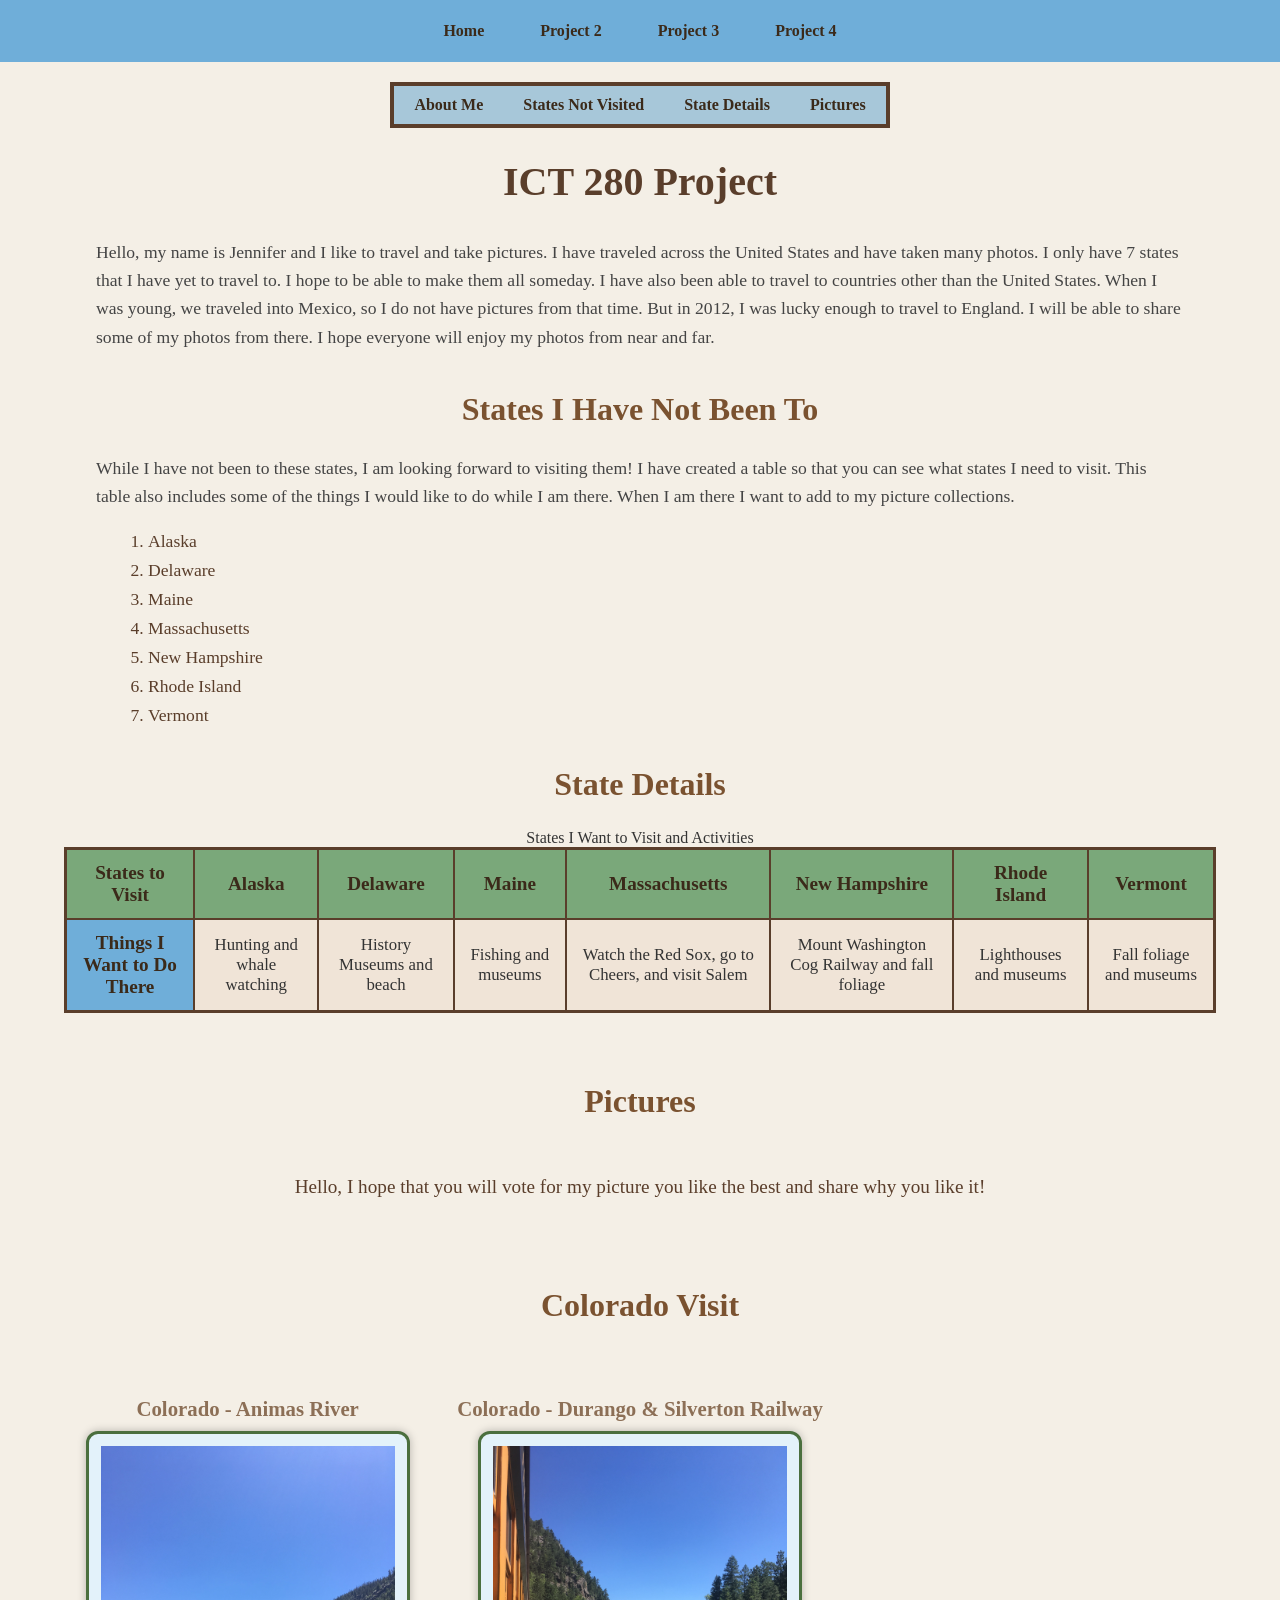
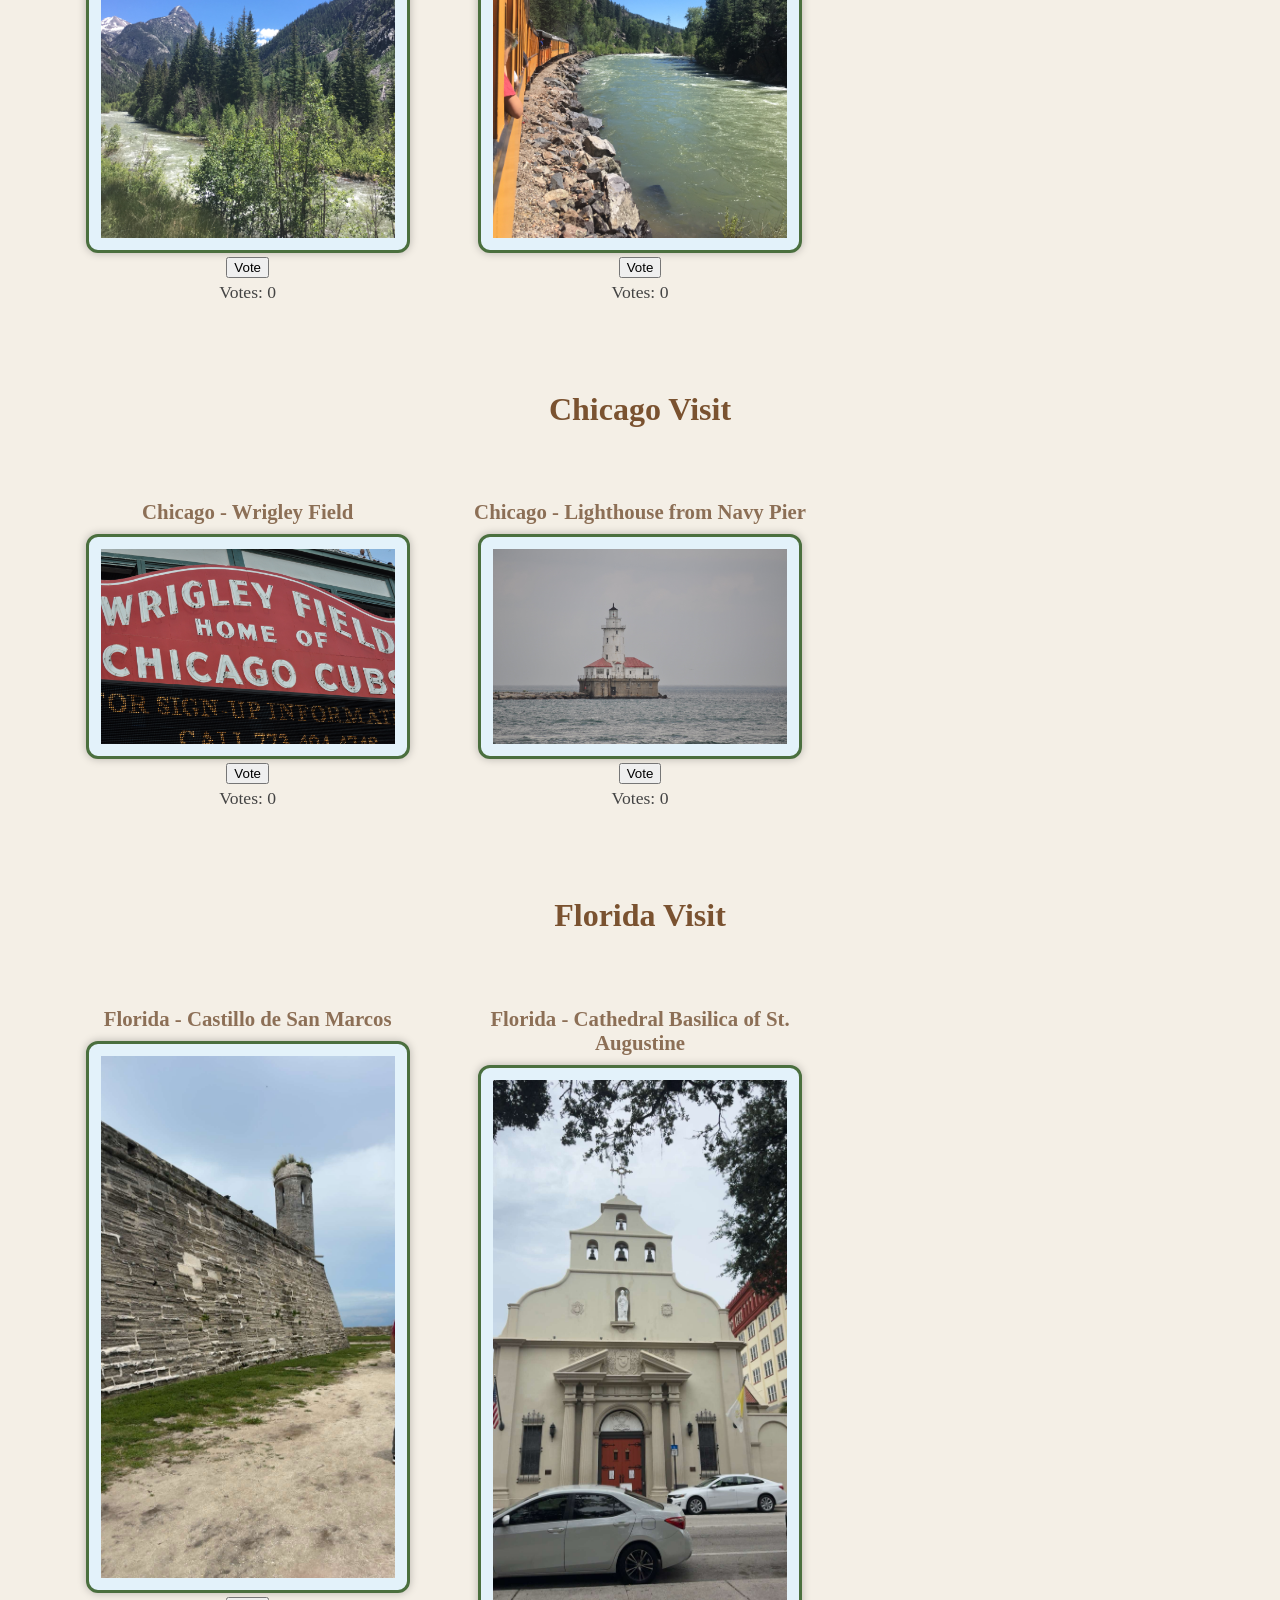
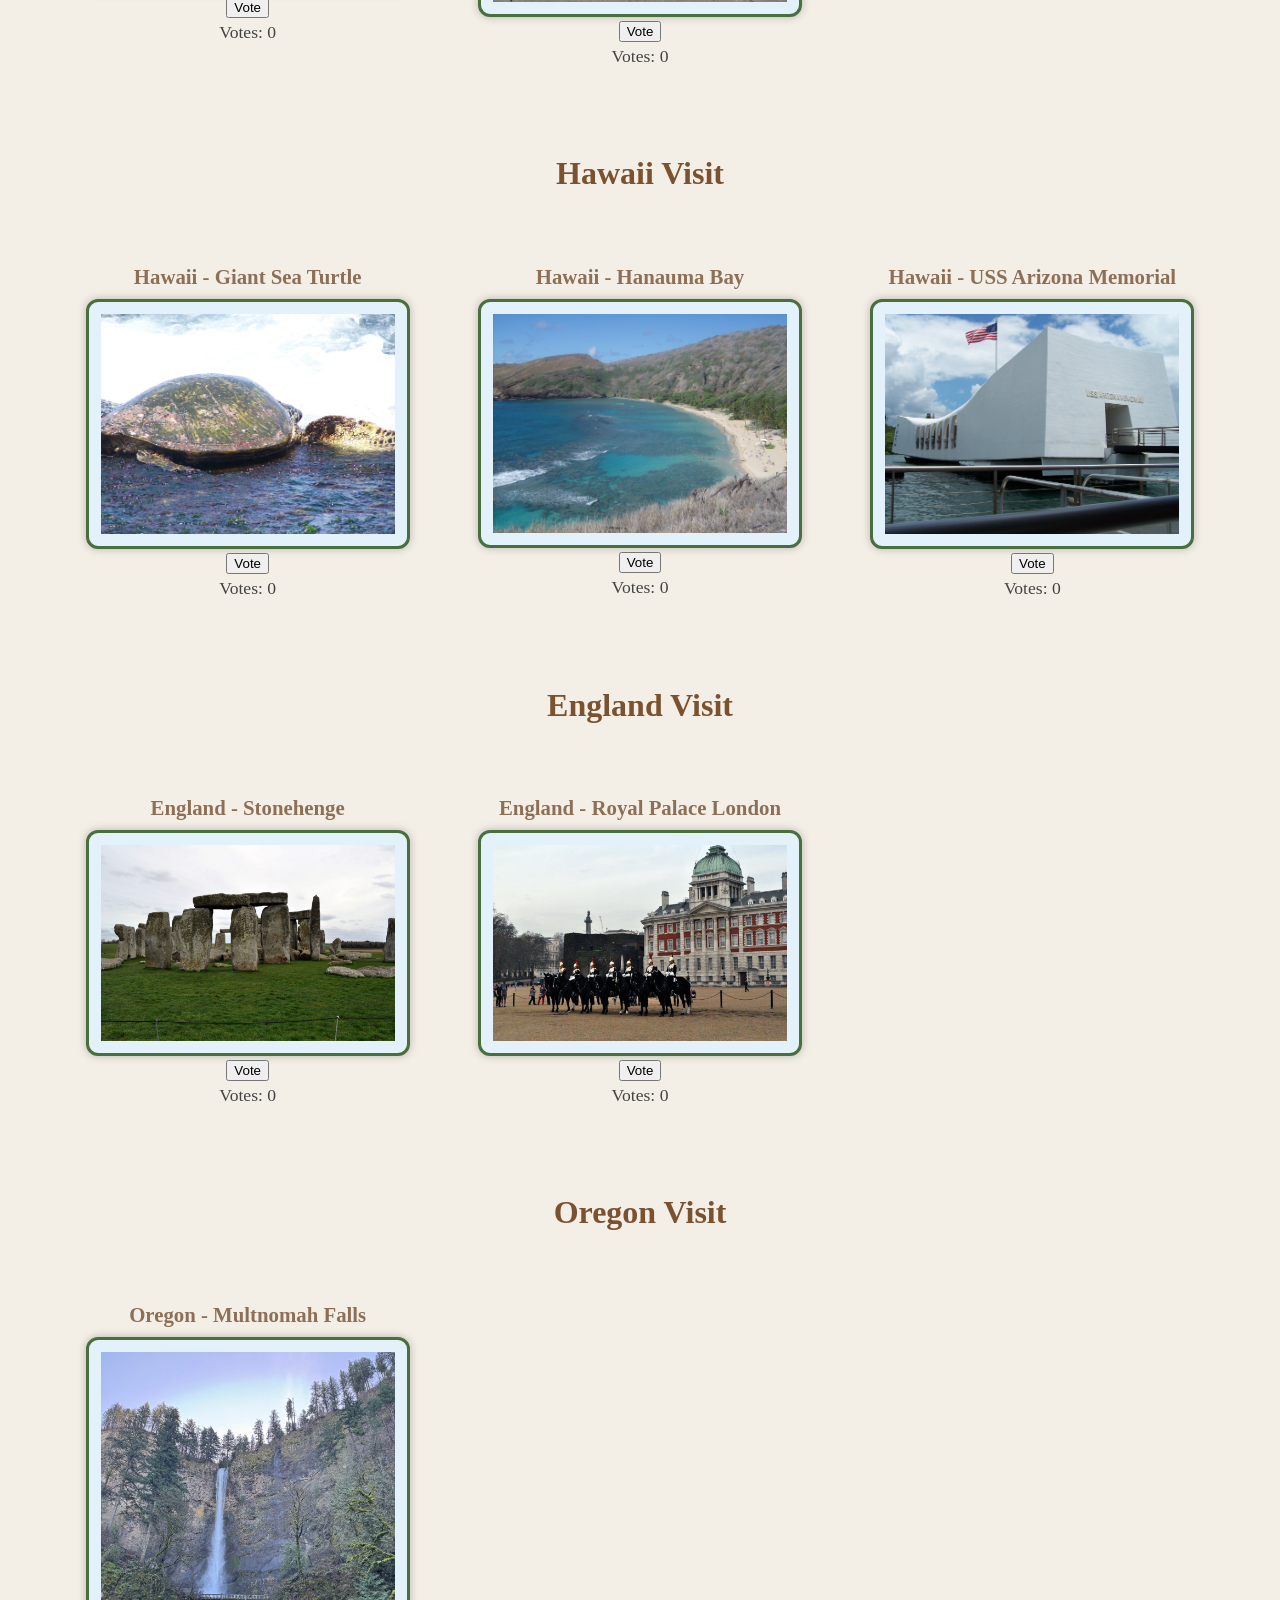
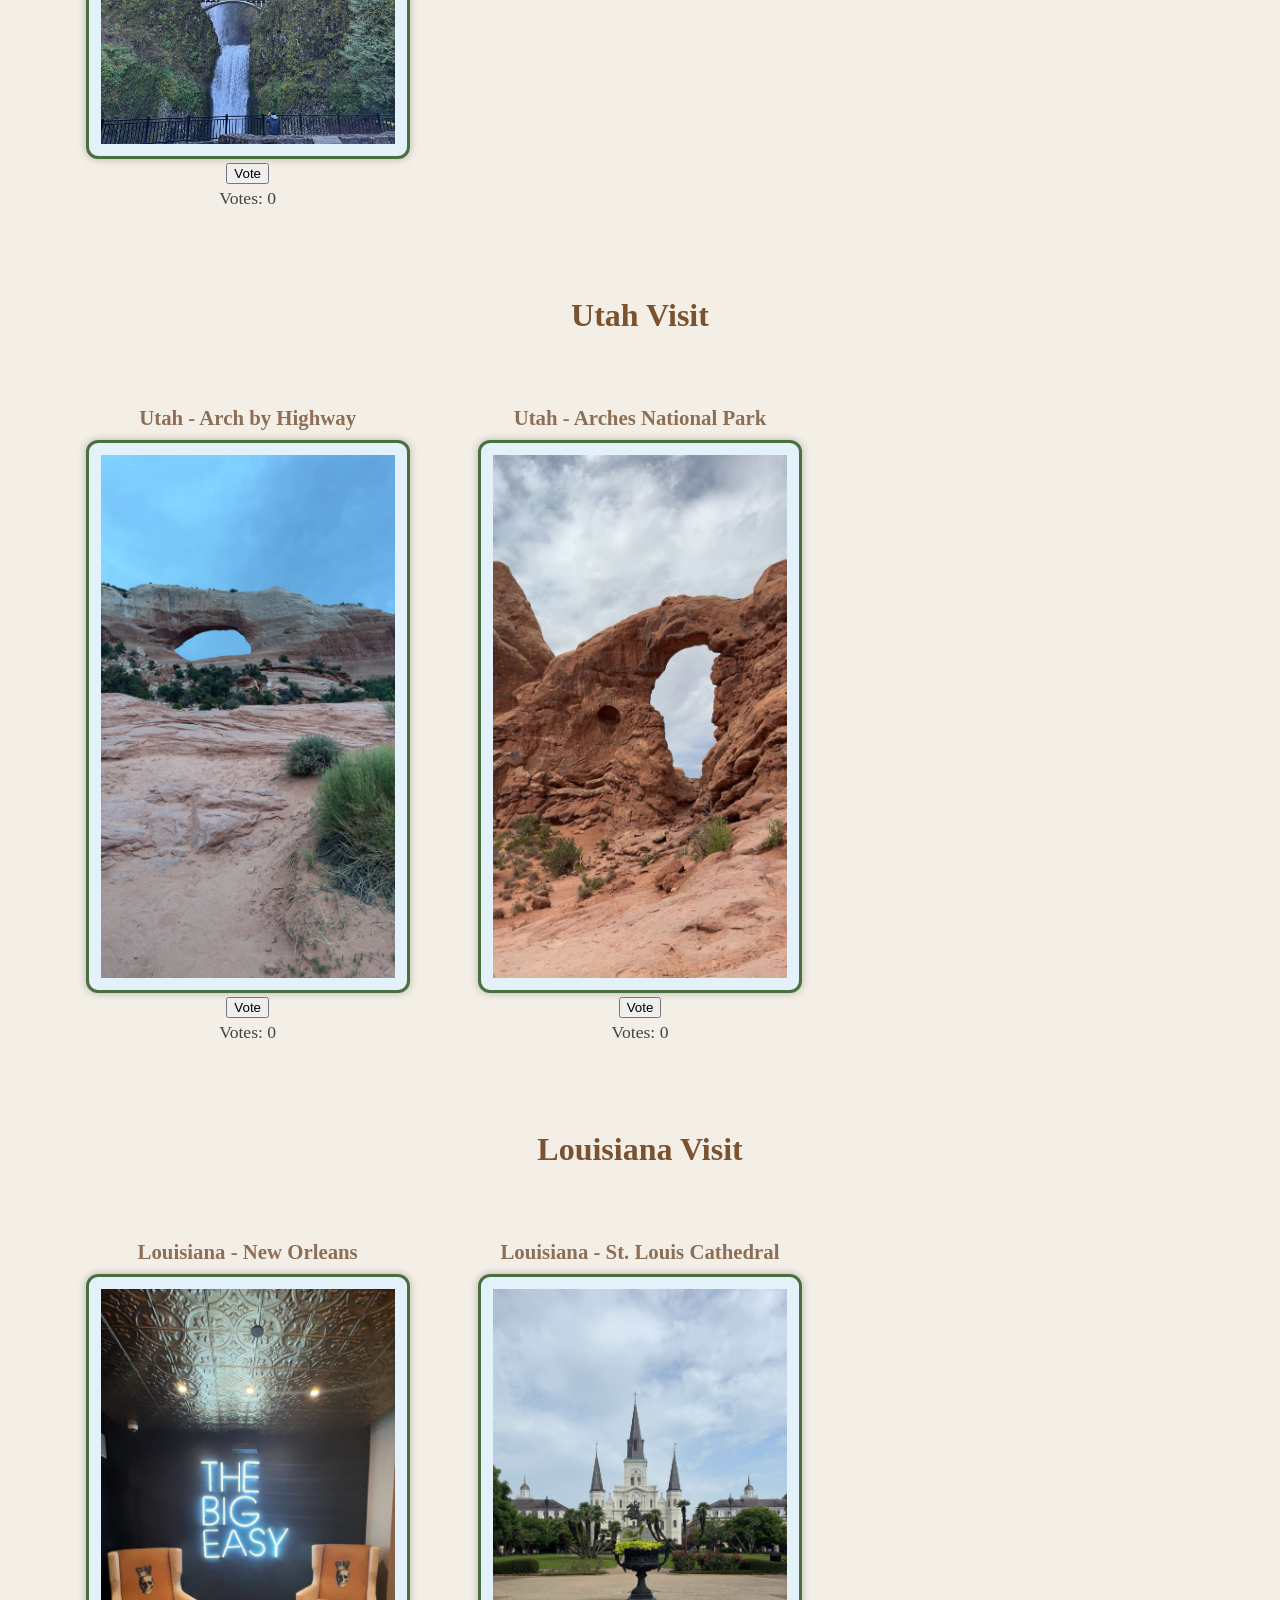
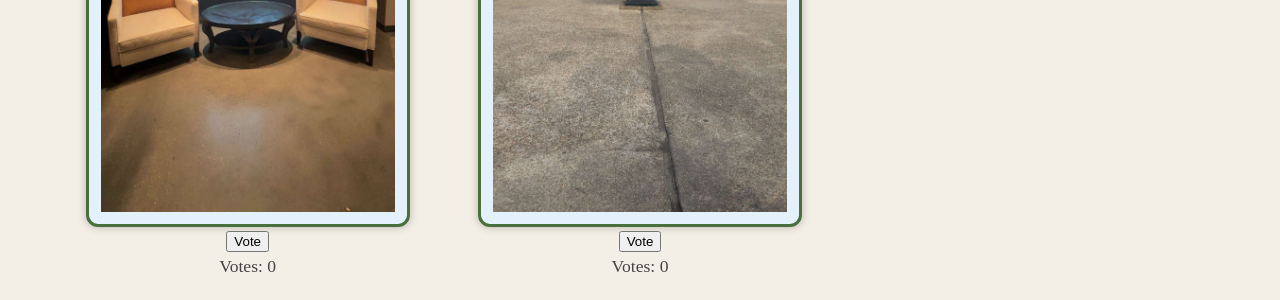
<file: html/project4.html>
<!DOCTYPE html>
<html lang="en">
<head>
    <meta charset="utf-8">
    <title>Jenn's Photo Hobby</title>
    <link rel="stylesheet" href="../css/styles2.css">
    <script src="../javascript/script.js" defer></script>
</head>

<body>

    <nav class="main-nav">
        <a href="../index.html">Home</a>
        <a href="project2.html">Project 2</a>
        <a href="project3.html">Project 3</a>
        <a href="project4.html">Project 4</a>
    </nav>

    <table class="section-nav">
        <tr>
            <td><a href="#about">About Me</a></td>
            <td><a href="#states">States Not Visited</a></td>
            <td><a href="#details">State Details</a></td>
            <td><a href="#pictures">Pictures</a></td>
        </tr>
    </table>

    <section id="about">
        <h1>ICT 280 Project</h1>

        <p>
            Hello, my name is Jennifer and I like to travel and take pictures.
            I have traveled across the United States and have taken many photos.
            I only have 7 states that I have yet to travel to. I hope to be able
            to make them all someday. I have also been able to travel to countries
            other than the United States. When I was young, we traveled into Mexico,
            so I do not have pictures from that time. But in 2012, I was lucky
            enough to travel to England. I will be able to share some of my photos
            from there. I hope everyone will enjoy my photos from near and far.
        </p>
    </section>

    <section id="states">
        <h2>States I Have Not Been To</h2>

        <p>
            While I have not been to these states, I am looking forward to visiting them!
            I have created a table so that you can see what states I need to visit. This table also
            includes some of the things I would like to do while I am there. When I am there I want
            to add to my picture collections.
        </p>

        <ol>
            <li>Alaska</li>
            <li>Delaware</li>
            <li>Maine</li>
            <li>Massachusetts</li>
            <li>New Hampshire</li>
            <li>Rhode Island</li>
            <li>Vermont</li>
        </ol>
    </section>

    <section id="details">
        <h2>State Details</h2>

        <table class="details-table">
            <caption>States I Want to Visit and Activities</caption>
            <tr>
                <th>States to Visit</th>
                <th>Alaska</th>
                <th>Delaware</th>
                <th>Maine</th>
                <th>Massachusetts</th>
                <th>New Hampshire</th>
                <th>Rhode Island</th>
                <th>Vermont</th>
            </tr>

            <tr>
                <th>Things I Want to Do There</th>
                <td>Hunting and whale watching</td>
                <td>History Museums and beach</td>
                <td>Fishing and museums</td>
                <td>Watch the Red Sox, go to Cheers, and visit Salem</td>
                <td>Mount Washington Cog Railway and fall foliage</td>
                <td>Lighthouses and museums</td>
                <td>Fall foliage and museums</td>
            </tr>
        </table>
    </section>

<section id="pictures">
    <h2>Pictures</h2>

    <p class="vote-info">Hello, I hope that you will vote for my picture you like the best and share why you like it!</p>

    <h2>Colorado Visit</h2>

    <div class="photo">
        <h3>Colorado - Animas River</h3>
        <img src="AnimasRiverCO.JPG" alt="Animas River in Colorado">
        <button class="voteBtn">Vote</button>
        <p class="voteCount">Votes: <span>0</span></p>
        <div class="feedback" style="display: none;">
            <label for="reason-1">Why do you like this picture?</label>
            <input type="text" id="reason-1" class="reasonInput">
            <button class="submitReason">Submit</button>
        </div>
    </div>

    <div class="photo">
        <h3>Colorado - Durango & Silverton Railway</h3>
        <img src="DurangoSilvertonRailway.JPG" alt="Durango and Silverton Railway train in Colorado">
        <button class="voteBtn">Vote</button>
        <p class="voteCount">Votes: <span>0</span></p>
        <div class="feedback" style="display: none;">
            <label for="reason-2">Why do you like this picture?</label>
            <input type="text" id="reason-2" class="reasonInput">
            <button class="submitReason">Submit</button>
        </div>
    </div>

    <h2>Chicago Visit</h2>

    <div class="photo">
        <h3>Chicago - Wrigley Field</h3>
        <img src="WrigleyField.JPG" alt="Wrigley Field baseball stadium in Chicago">
        <button class="voteBtn">Vote</button>
        <p class="voteCount">Votes: <span>0</span></p>
        <div class="feedback" style="display: none;">
            <label for="reason-3">Why do you like this picture?</label>
            <input type="text" id="reason-3" class="reasonInput">
            <button class="submitReason">Submit</button>
        </div>
    </div>

    <div class="photo">
        <h3>Chicago - Lighthouse from Navy Pier</h3>
        <img src="LighthouseFromNavyPier.JPG" alt="Lighthouse seen from Navy Pier in Chicago">
        <button class="voteBtn">Vote</button>
        <p class="voteCount">Votes: <span>0</span></p>
        <div class="feedback" style="display: none;">
            <label for="reason-4">Why do you like this picture?</label>
            <input type="text" id="reason-4" class="reasonInput">
            <button class="submitReason">Submit</button>
        </div>
    </div>

    <h2>Florida Visit</h2>

    <div class="photo">
        <h3>Florida - Castillo de San Marcos</h3>
        <img src="CastillodeSanMarcos.JPG" alt="Castillo de San Marcos historic fort in Florida">
        <button class="voteBtn">Vote</button>
        <p class="voteCount">Votes: <span>0</span></p>
        <div class="feedback" style="display: none;">
            <label for="reason-5">Why do you like this picture?</label>
            <input type="text" id="reason-5" class="reasonInput">
            <button class="submitReason">Submit</button>
        </div>
    </div>

    <div class="photo">
        <h3>Florida - Cathedral Basilica of St. Augustine</h3>
        <img src="CathedralBasilicaofSt.Augustine.JPG" alt="Cathedral Basilica of St. Augustine in Florida">
        <button class="voteBtn">Vote</button>
        <p class="voteCount">Votes: <span>0</span></p>
        <div class="feedback" style="display: none;">
            <label for="reason-6">Why do you like this picture?</label>
            <input type="text" id="reason-6" class="reasonInput">
            <button class="submitReason">Submit</button>
        </div>
    </div>

    <h2>Hawaii Visit</h2>

    <div class="photo">
        <h3>Hawaii - Giant Sea Turtle</h3>
        <img src="GiantSeaTurtleNorthShore.jpg" alt="Giant sea turtle resting on the North Shore of Oahu">
        <button class="voteBtn">Vote</button>
        <p class="voteCount">Votes: <span>0</span></p>
        <div class="feedback" style="display: none;">
            <label for="reason-7">Why do you like this picture?</label>
            <input type="text" id="reason-7" class="reasonInput">
            <button class="submitReason">Submit</button>
        </div>
    </div>

    <div class="photo">
        <h3>Hawaii - Hanauma Bay</h3>
        <img src="HanaumaBayOahu.jpg" alt="Hanauma Bay beach and water in Oahu">
        <button class="voteBtn">Vote</button>
        <p class="voteCount">Votes: <span>0</span></p>
        <div class="feedback" style="display: none;">
            <label for="reason-8">Why do you like this picture?</label>
            <input type="text" id="reason-8" class="reasonInput">
            <button class="submitReason">Submit</button>
        </div>
    </div>

    <div class="photo">
        <h3>Hawaii - USS Arizona Memorial</h3>
        <img src="USSArizonaMemorial.jpg" alt="USS Arizona Memorial at Pearl Harbor">
        <button class="voteBtn">Vote</button>
        <p class="voteCount">Votes: <span>0</span></p>
        <div class="feedback" style="display: none;">
            <label for="reason-9">Why do you like this picture?</label>
            <input type="text" id="reason-9" class="reasonInput">
            <button class="submitReason">Submit</button>
        </div>
    </div>

    <h2>England Visit</h2>

    <div class="photo">
        <h3>England - Stonehenge</h3>
        <img src="Stonehenge.JPG" alt="Stonehenge prehistoric monument in England">
        <button class="voteBtn">Vote</button>
        <p class="voteCount">Votes: <span>0</span></p>
        <div class="feedback" style="display: none;">
            <label for="reason-10">Why do you like this picture?</label>
            <input type="text" id="reason-10" class="reasonInput">
            <button class="submitReason">Submit</button>
        </div>
    </div>

    <div class="photo">
        <h3>England - Royal Palace London</h3>
        <img src="RoyalPalaceLondon.JPG" alt="Royal Palace in London">
        <button class="voteBtn">Vote</button>
        <p class="voteCount">Votes: <span>0</span></p>
        <div class="feedback" style="display: none;">
            <label for="reason-11">Why do you like this picture?</label>
            <input type="text" id="reason-11" class="reasonInput">
            <button class="submitReason">Submit</button>
        </div>
    </div>

    <h2>Oregon Visit</h2>

    <div class="photo">
        <h3>Oregon - Multnomah Falls</h3>
        <img src="MultnomahFallsOregon.jpeg" alt="Multnomah Falls waterfall in Oregon">
        <button class="voteBtn">Vote</button>
        <p class="voteCount">Votes: <span>0</span></p>
        <div class="feedback" style="display: none;">
            <label for="reason-12">Why do you like this picture?</label>
            <input type="text" id="reason-12" class="reasonInput">
            <button class="submitReason">Submit</button>
        </div>
    </div>

    <h2>Utah Visit</h2>

    <div class="photo">
        <h3>Utah - Arch by Highway</h3>
        <img src="ArchByHwy.JPG" alt="Rock arch formation by the highway in Utah">
        <button class="voteBtn">Vote</button>
        <p class="voteCount">Votes: <span>0</span></p>
        <div class="feedback" style="display: none;">
            <label for="reason-13">Why do you like this picture?</label>
            <input type="text" id="reason-13" class="reasonInput">
            <button class="submitReason">Submit</button>
        </div>
    </div>

    <div class="photo">
        <h3>Utah - Arches National Park</h3>
        <img src="ArchesNationalPark.JPG" alt="Arches National Park rock formations in Utah">
        <button class="voteBtn">Vote</button>
        <p class="voteCount">Votes: <span>0</span></p>
        <div class="feedback" style="display: none;">
            <label for="reason-14">Why do you like this picture?</label>
            <input type="text" id="reason-14" class="reasonInput">
            <button class="submitReason">Submit</button>
        </div>
    </div>

    <h2>Louisiana Visit</h2>

    <div class="photo">
        <h3>Louisiana - New Orleans</h3>
        <img src="NewOrleans.JPG" alt="Street scene in New Orleans, Louisiana">
        <button class="voteBtn">Vote</button>
        <p class="voteCount">Votes: <span>0</span></p>
        <div class="feedback" style="display: none;">
            <label for="reason-15">Why do you like this picture?</label>
            <input type="text" id="reason-15" class="reasonInput">
            <button class="submitReason">Submit</button>
        </div>
    </div>

    <div class="photo">
        <h3>Louisiana - St. Louis Cathedral</h3>
        <img src="StLouisCathedral.JPG" alt="St. Louis Cathedral in New Orleans">
        <button class="voteBtn">Vote</button>
        <p class="voteCount">Votes: <span>0</span></p>
        <div class="feedback" style="display: none;">
            <label for="reason-16">Why do you like this picture?</label>
            <input type="text" id="reason-16" class="reasonInput">
            <button class="submitReason">Submit</button>
        </div>
    </div>

</section>

</body>
</html>
</file>
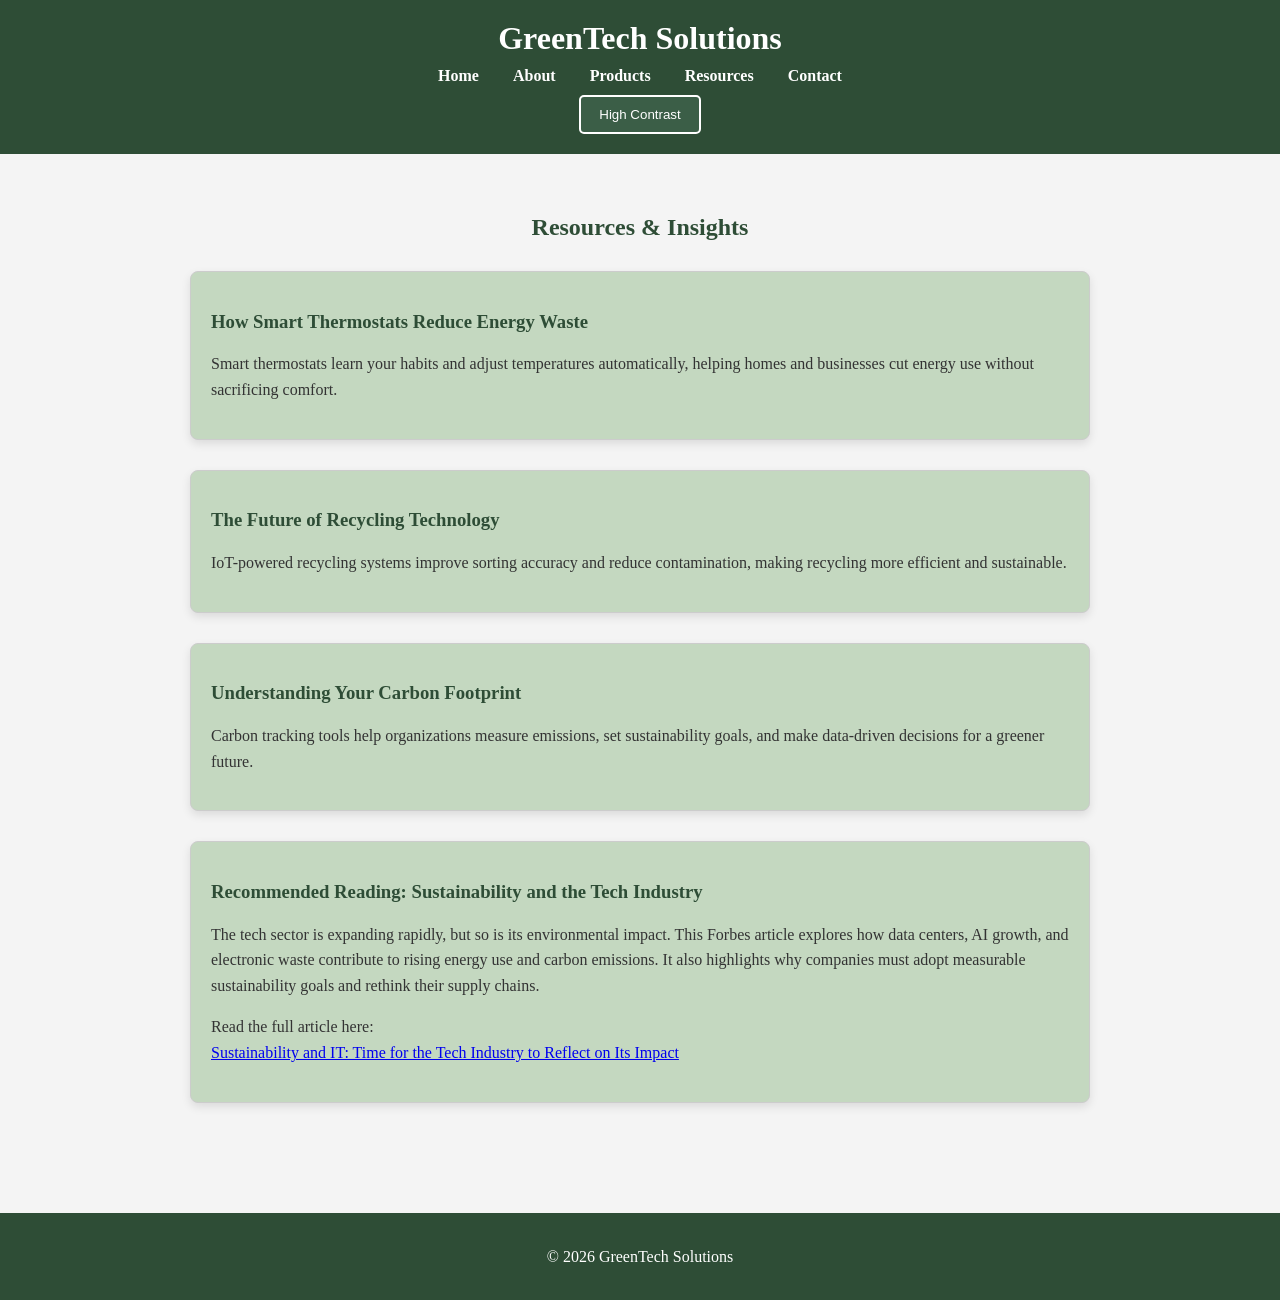
<file: final/html/blog.html>
<!DOCTYPE html>
<html lang="en">
<head>
  <meta charset="UTF-8">
  <meta name="viewport" content="width=device-width, initial-scale=1.0">
  <title>Resources | GreenTech Solutions</title>
  <link rel="stylesheet" href="../css/styles.css">
</head>

<body>

  <header class="site-header">
    <h1 class="logo">GreenTech Solutions</h1>

    <nav class="main-nav">
      <ul>
        <li><a href="../index.html">Home</a></li>
        <li><a href="about.html">About</a></li>
        <li><a href="products.html">Products</a></li>
        <li><a href="blog.html" class="active">Resources</a></li>
        <li><a href="contacts.html">Contact</a></li>
      </ul>
    </nav>

    <button id="contrast-toggle" class="btn secondary">High Contrast</button>
  </header>

  <main id="main-content">

    <section class="blog-section">
      <h2>Resources & Insights</h2>

      <div class="blog-item">
        <h3>How Smart Thermostats Reduce Energy Waste</h3>
        <p>Smart thermostats learn your habits and adjust temperatures automatically, helping homes and businesses cut energy use without sacrificing comfort.</p>
      </div>

      <div class="blog-item">
        <h3>The Future of Recycling Technology</h3>
        <p>IoT-powered recycling systems improve sorting accuracy and reduce contamination, making recycling more efficient and sustainable.</p>
      </div>

      <div class="blog-item">
        <h3>Understanding Your Carbon Footprint</h3>
        <p>Carbon tracking tools help organizations measure emissions, set sustainability goals, and make data-driven decisions for a greener future.</p>
      </div>

      <div class="blog-item">
        <h3>Recommended Reading: Sustainability and the Tech Industry</h3>
        <p>
          The tech sector is expanding rapidly, but so is its environmental impact. 
          This Forbes article explores how data centers, AI growth, and electronic waste 
          contribute to rising energy use and carbon emissions. It also highlights why 
          companies must adopt measurable sustainability goals and rethink their supply chains.
        </p>
        <p>
          Read the full article here:<br>
          <a href="https://www.forbes.com/councils/forbesbusinesscouncil/2025/01/08/sustainability-and-it-time-for-the-tech-industry-to-reflect-on-its-impact/" target="_blank">
            Sustainability and IT: Time for the Tech Industry to Reflect on Its Impact
          </a>
        </p>
      </div>

    </section>

  </main>

  <footer class="site-footer">
    <p>© 2026 GreenTech Solutions</p>
  </footer>

  <script src="../javascript/script.js"></script>
</body>
</html>
</file>
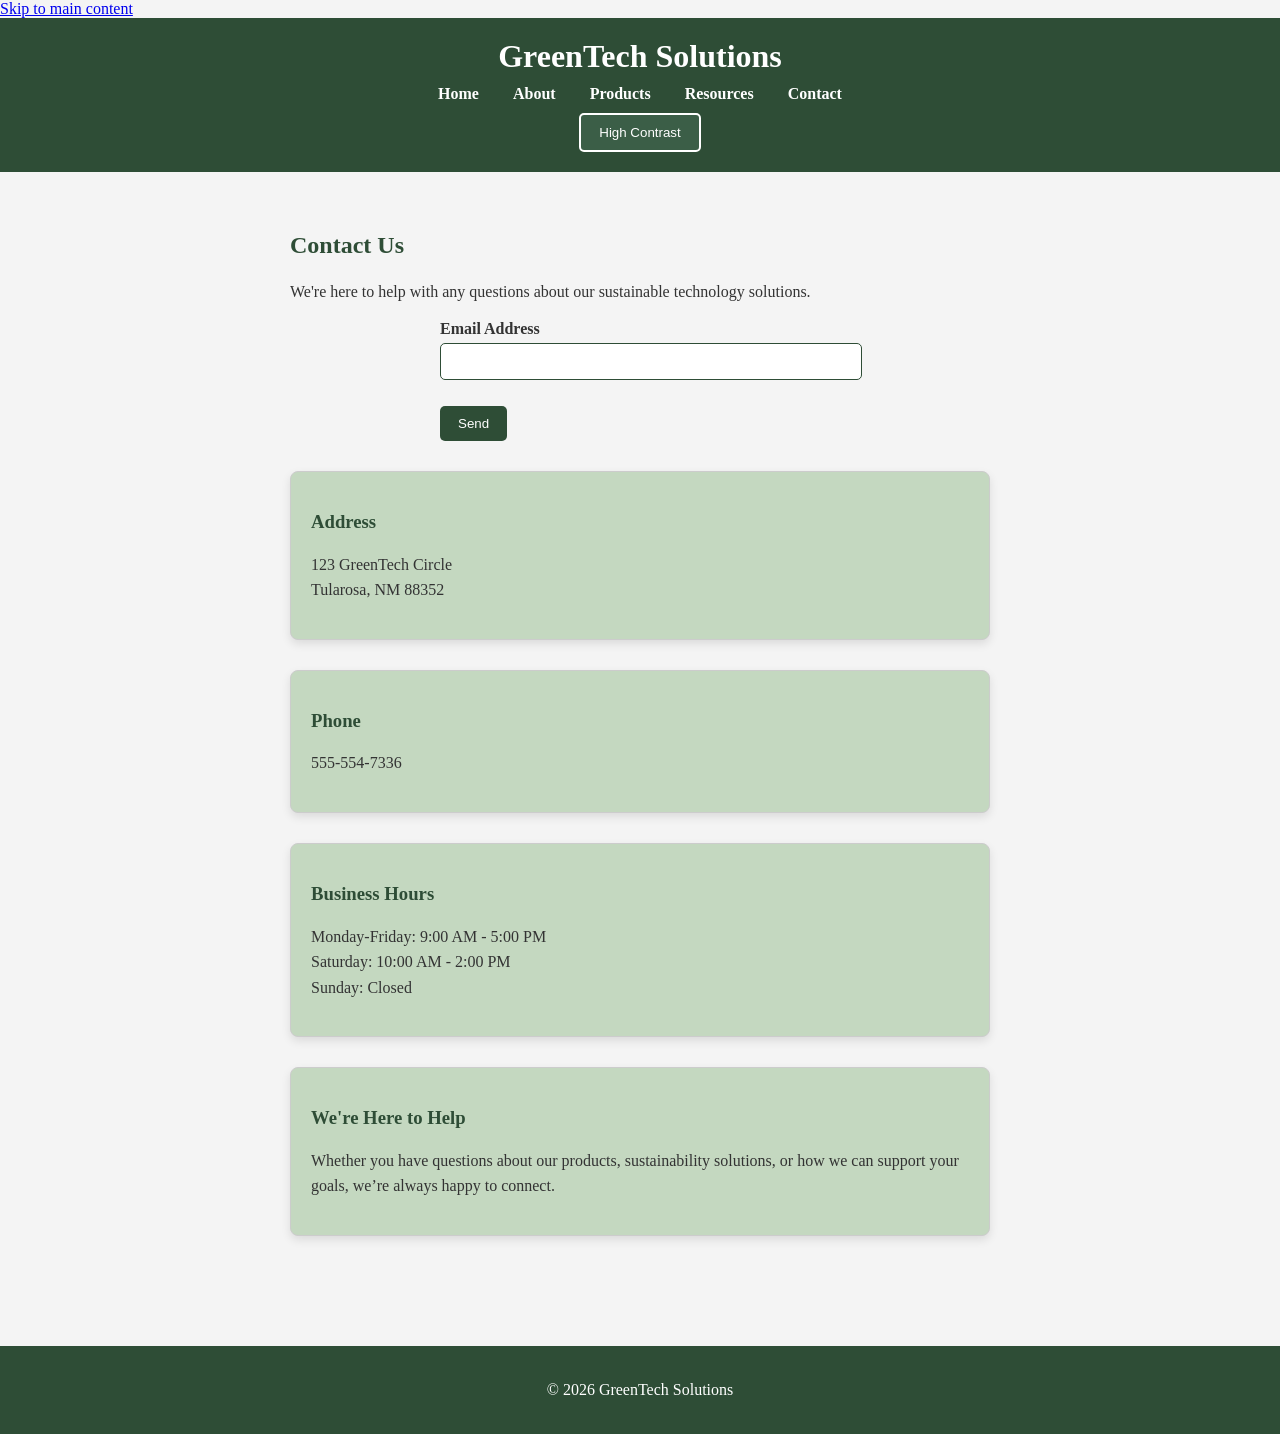
<file: final/html/contacts.html>
<!DOCTYPE html>
<html lang="en">
<head>
  <meta charset="UTF-8">
  <meta name="viewport" content="width=device-width, initial-scale=1.0">
  <title>GreenTech Solutions | Contact</title>
  <link rel="stylesheet" href="../css/styles.css">
</head>

<body>

  <a href="#main-content" class="skip-link">Skip to main content</a>

  <header class="site-header">
    <h1 class="logo">GreenTech Solutions</h1>

    <button class="nav-toggle" aria-expanded="false" aria-controls="main-nav">☰</button>

    <nav id="main-nav" class="main-nav">
      <ul>
        <li><a href="../index.html">Home</a></li>
        <li><a href="about.html">About</a></li>
        <li><a href="products.html">Products</a></li>
        <li><a href="blog.html">Resources</a></li>
        <li><a href="contacts.html" class="active">Contact</a></li>
      </ul>
    </nav>

    <button id="contrast-toggle" class="btn secondary">High Contrast</button>
  </header>

  <main id="main-content">

    <section class="contact-section">
      <h2>Contact Us</h2>
      <p>We're here to help with any questions about our sustainable technology solutions.</p>

      <form id="contact-form">
        <label for="email">Email Address</label>
        <input type="email" id="email" required>
        <p id="email-message" class="form-message" aria-live="polite"></p>
        <button type="submit" class="btn primary">Send</button>
      </form>

      <div class="contact-item">
        <h3>Address</h3>
        <p>123 GreenTech Circle<br>Tularosa, NM 88352</p>
      </div>

      <div class="contact-item">
        <h3>Phone</h3>
        <p>555-554-7336</p>
      </div>

      <div class="contact-item">
        <h3>Business Hours</h3>
        <p>Monday-Friday: 9:00 AM - 5:00 PM<br>
           Saturday: 10:00 AM - 2:00 PM<br>
           Sunday: Closed</p>
      </div>

      <div class="contact-item">
        <h3>We're Here to Help</h3>
        <p>Whether you have questions about our products, sustainability solutions, or how we can support your goals, we’re always happy to connect.</p>
      </div>

    </section>

  </main>

  <footer class="site-footer">
    <p>&copy; 2026 GreenTech Solutions</p>
  </footer>

  <script src="../javascript/script.js"></script>
</body>
</html>
</file>
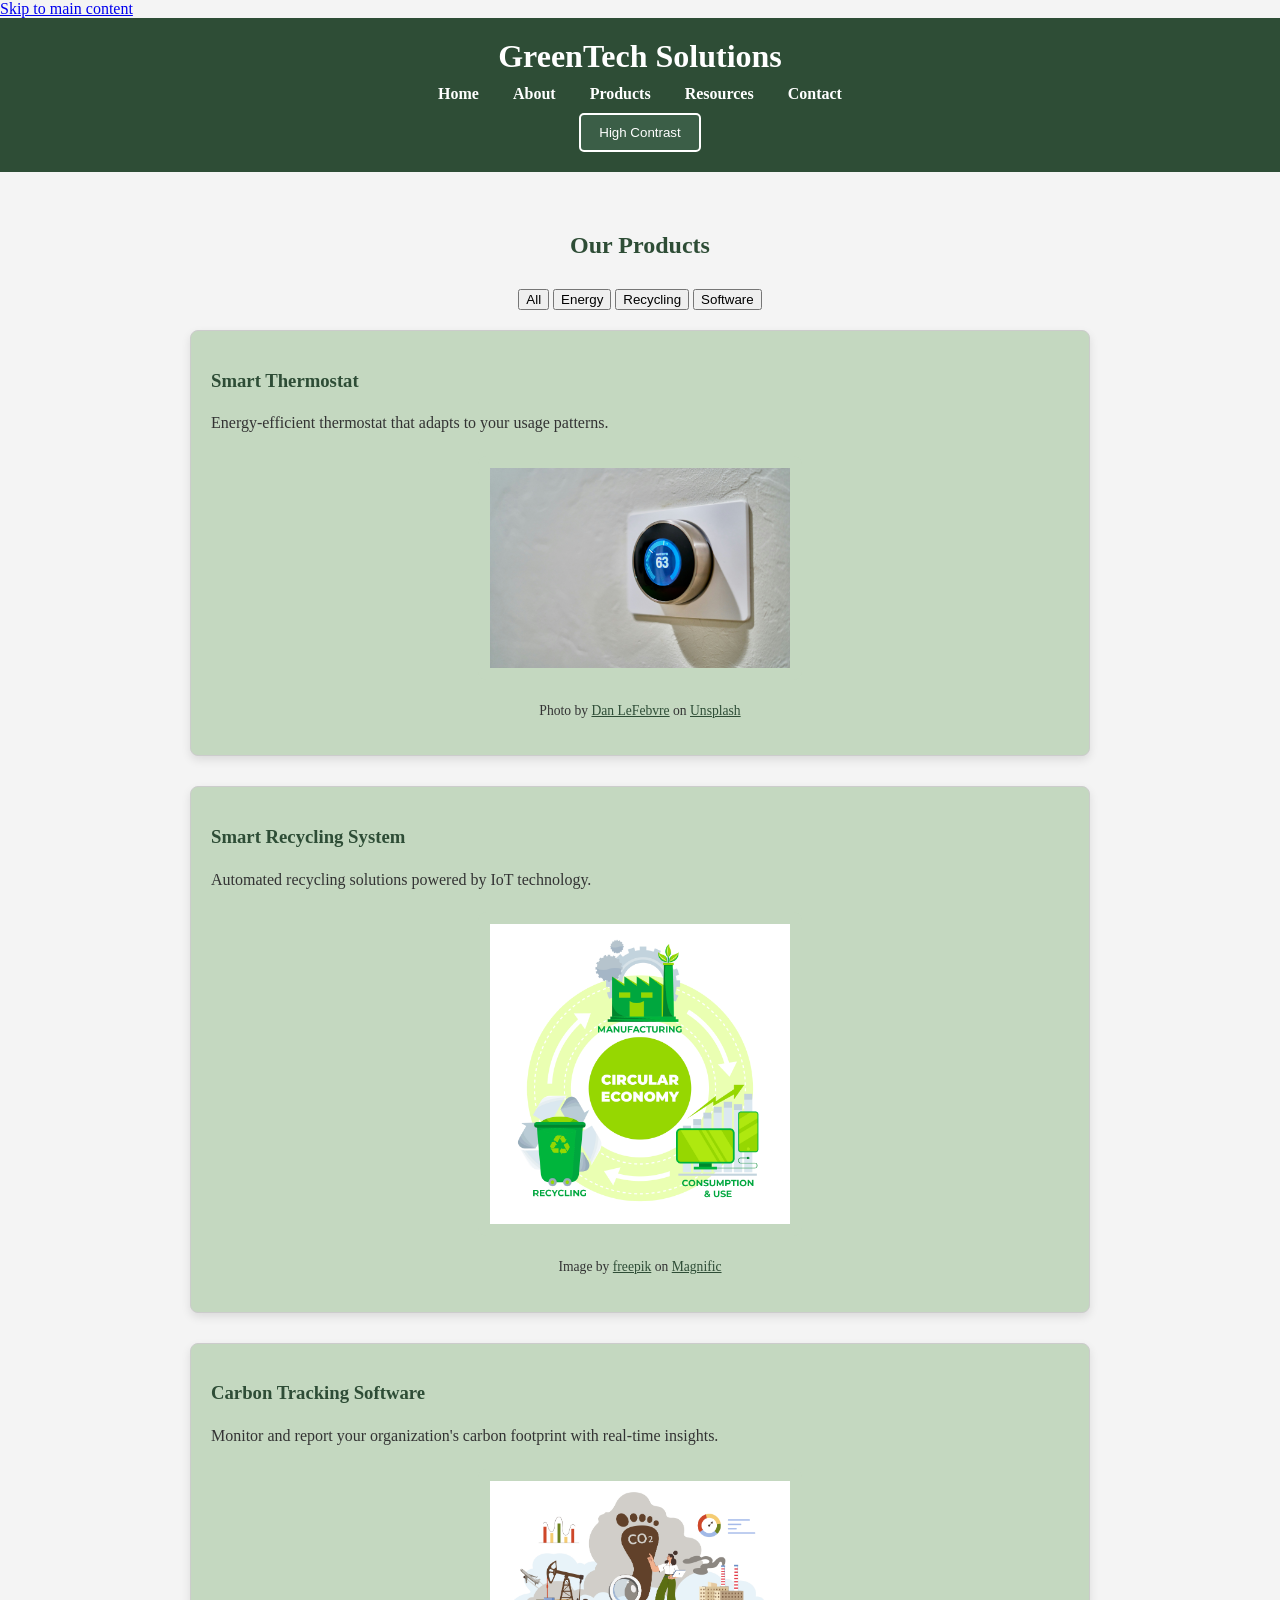
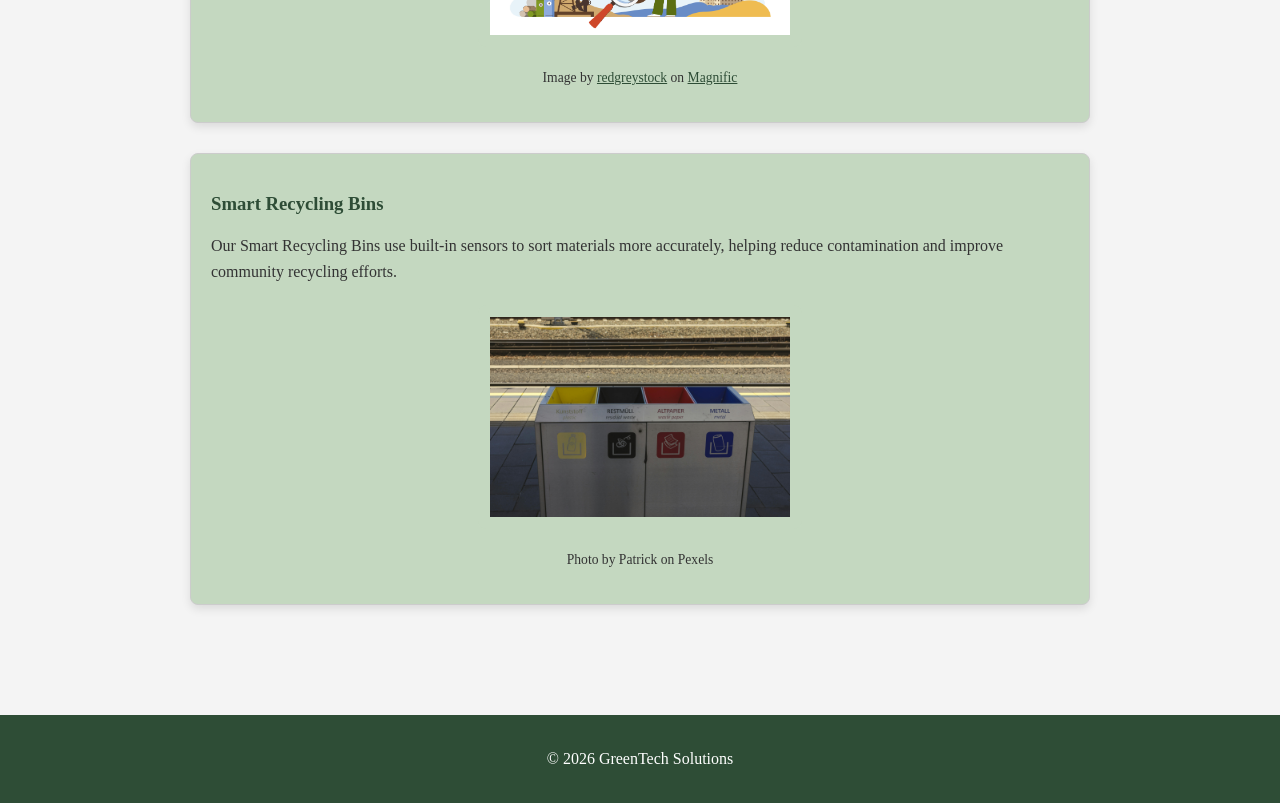
<file: final/html/products.html>
<!DOCTYPE html>
<html lang="en">
<head>
  <meta charset="UTF-8">
  <meta name="viewport" content="width=device-width, initial-scale=1.0">
  <title>GreenTech Solutions | Products</title>
  <link rel="stylesheet" href="../css/styles.css">
</head>

<body>

  <a href="#main-content" class="skip-link">Skip to main content</a>

  <header class="site-header">
    <h1 class="logo">GreenTech Solutions</h1>

    <button class="nav-toggle" aria-expanded="false" aria-controls="main-nav">☰</button>

    <nav id="main-nav" class="main-nav">
      <ul>
        <li><a href="../index.html">Home</a></li>
        <li><a href="about.html">About</a></li>
        <li><a href="products.html" class="active">Products</a></li>
        <li><a href="blog.html">Resources</a></li>
        <li><a href="contacts.html">Contact</a></li>
      </ul>
    </nav>

    <button id="contrast-toggle" class="btn secondary">High Contrast</button>
  </header>

  <main id="main-content">

    <section class="products-section">
      <h2>Our Products</h2>

      <div class="filter-buttons">
        <button class="filter-btn" data-filter="all">All</button>
        <button class="filter-btn" data-filter="energy">Energy</button>
        <button class="filter-btn" data-filter="recycling">Recycling</button>
        <button class="filter-btn" data-filter="software">Software</button>
      </div>


      <div class="product-item" data-category="energy">
        <h3>Smart Thermostat</h3>
        <p>Energy-efficient thermostat that adapts to your usage patterns.</p>
        <img src="../images/SmartThermostat.jpg" alt="Smart thermostat">
        <p class="photo-credit">
        Photo by <a href="https://unsplash.com/@danlefeb">Dan LeFebvre</a> on 
        <a href="https://unsplash.com">Unsplash</a>
        </p>
      </div>

      <div class="product-item" data-category="recycling">
        <h3>Smart Recycling System</h3>
        <p>Automated recycling solutions powered by IoT technology.</p>
        <img src="../images/SmartRecycling.jpg" alt="Recycling system">
        <p class="photo-credit">
        Image by <a href="https://www.magnific.com/free-vector/flat-design-circular-economy-infographic_20832441.htm">freepik</a> on 
        <a href="https://www.magnific.com">Magnific</a>
        </p>
      </div>

      <div class="product-item" data-category="software">
        <h3>Carbon Tracking Software</h3>
        <p>Monitor and report your organization's carbon footprint with real-time insights.</p>
        <img src="../images/CarbonTracking.jpg" alt="Carbon tracking software">
        <p class="photo-credit">
        Image by <a href="https://www.magnific.com/free-vector/flat-woman-analyzes-ways-reduce-co2-emissions-climate-impact-from-factories_387295953.htm">redgreystock</a> on 
        <a href="https://www.magnific.com">Magnific</a>
        </p>
      </div>

      <div class="product-item" data-category="recycling">
        <h3>Smart Recycling Bins</h3>
        <p>Our Smart Recycling Bins use built-in sensors to sort materials more accurately, helping reduce contamination and improve community recycling efforts.</p>
        <img src="../images/SmartRecycleBins.jpg" alt="Smart recycling bins">
        <p class="photo-credit">Photo by Patrick on Pexels</p>
      </div>

    </section>

  </main>

  <footer class="site-footer">
    <p>&copy; 2026 GreenTech Solutions</p>
  </footer>

  <script src="../javascript/script.js"></script>
</body>
</html>
</file>
<file: final/css/styles.css>
.card,
.product-item,
.blog-item,
.contact-item,
.timeline-item {
    background-color: #c4d8c0;
    border: 1px solid #ccc;
    padding: 20px;
    border-radius: 8px;
    box-shadow: 0 4px 10px rgba(0,0,0,0.1);
    box-sizing: border-box;
    margin-bottom: 30px;
}

.timeline-item {
    position: relative;
}

.timeline-item::before {
    content: "";
    width: 14px;
    height: 14px;
    background-color: #2e4d36;
    border-radius: 50%;
    position: absolute;
    left: -32px;
    top: 22px;
}

body {
    font-family: "Times New Roman", serif;
    margin: 0;
    padding: 0;
    background-color: #f4f4f4;
    color: #333;
}

h2,
h3,
.intro-text h2,
.blog-item h3,
.product-item h3,
.contact-item h3 {
    color: #2e4d36;
}

p {
    line-height: 1.6;
}

.site-header {
    background-color: #2e4d36;
    color: white;
    padding: 20px;
    text-align: center;
}

.logo {
    margin: 0;
    color: white;
}

.main-nav ul {
    list-style: none;
    padding: 0;
    margin: 10px 0 0 0;
}

.main-nav li {
    display: inline-block;
    margin: 0 15px;
}

.main-nav a {
    color: white;
    text-decoration: none;
    font-weight: bold;
}

.main-nav a:hover {
    text-decoration: underline;
}

.nav-toggle {
    display: none;
    background-color: #2e4d36;
    color: white;
    padding: 10px;
    border: none;
    cursor: pointer;
}

@media (max-width: 700px) {
    .main-nav {
        display: none;
    }
    .main-nav.open {
        display: block;
        background-color: #3b5e47;
        padding: 10px;
    }
    .main-nav li {
        display: block;
        margin: 10px 0;
    }
    .nav-toggle {
        display: block;
        margin: 10px auto;
    }
}

.btn {
    display: inline-block;
    padding: 10px 18px;
    background-color: #6a8f5f;
    color: #ffffff;
    text-decoration: none;
    border-radius: 5px;
    border: none;
    transition: 0.3s ease;
    cursor: pointer;
}

button:hover,
.btn:hover {
    background-color: #4A6F3E;
    color: #ffffff;
    transform: translateY(-2px);
    box-shadow: 0 3px 8px rgba(0,0,0,0.2);
    transition: 0.3s ease;
    cursor: pointer;
}

.primary {
    background-color: #2e4d36;
    color: white;
}

.secondary {
    background-color: #3b5e47;
    color: white;
}

.primary:hover,
.secondary:hover {
    background-color: #2e4d36;
}

#contrast-toggle {
    margin-top: 10px;
    border: 2px solid white;
}

img {
    max-width: 300px;
    width: 100%;
    height: auto;
    display: block;
    margin: 20px auto;
    border-radius: 8px;
    background-color: #c4d8c0;
    padding: 12px;
}

.intro {
    display: flex;
    justify-content: space-between;
    align-items: center;
    gap: 30px;
    max-width: 1100px;
    margin: 0 auto;
    padding: 40px 20px;
}

.intro-text {
    flex: 1;
}

.intro-image {
    flex: 1;
    text-align: center;
}

.intro-image img {
    max-width: 350px;
}

.highlights {
    max-width: 900px;
    margin: 0 auto;
    padding: 20px;
}

.cards {
    display: grid;
    grid-template-columns: repeat(auto-fit, minmax(250px, 1fr));
    gap: 25px;
    padding: 20px 0;
}

.newsletter {
    max-width: 700px;
    margin: 0 auto;
    text-align: center;
    padding: 40px 20px;
}

.about-section {
    text-align: center;
}

.about-section ul {
    text-align: left;
    display: inline-block;
    margin: 0 auto;
    padding-left: 20px;
}

.about-section h2 {
    margin-top: 25px;
}

.timeline {
    border-left: 3px solid #2e4d36;
    padding-left: 25px;
    margin: 30px auto;
    max-width: 700px;
}

.timeline-date {
    font-weight: bold;
    color: #2e4d36;
    margin-bottom: 8px;
}

.blog-section {
    max-width: 900px;
    margin: 0 auto;
    padding: 40px 20px;
}

.blog-section h2 {
    text-align: center;
    margin-bottom: 30px;
}

.products-section {
    max-width: 900px;
    margin: 0 auto;
    padding: 40px 20px;
}

.products-section h2 {
    text-align: center;
    margin-bottom: 30px;
}

.product-item img {
    max-width: 300px;
}

.filter-buttons {
    text-align: center;
    margin-bottom: 20px;
    width: 100%;
}

.filter-btn {
    display: inline-block;
}

.filter-btn button {
    background-color: #2e4d36;
    color: white;
    border: none;
    padding: 10px 18px;
    margin: 0 5px;
    border-radius: 5px;
    cursor: pointer;
}

.photo-credit {
    font-size: 0.85rem;
    text-align: center;
    margin-top: 8px;
}

.photo-credit a {
    color: #2e4d36;
    text-decoration: underline;
}

.contact-section {
    max-width: 700px;
    margin: 0 auto;
    padding: 40px 20px;
}

form {
    max-width: 400px;
    margin: 0 auto 30px auto;
}

label {
    display: block;
    margin-bottom: 5px;
    font-weight: bold;
}

input[type="email"] {
    width: 100%;
    padding: 10px;
    border: 1px solid #2e4d36;
    border-radius: 5px;
    margin-bottom: 10px;
}

.site-footer {
    background-color: #2e4d36;
    color: white;
    text-align: center;
    padding: 15px;
    margin-top: 40px;
}

.high-contrast body,
.high-contrast main,
.high-contrast header,
.high-contrast nav,
.high-contrast footer {
    background-color: #000000 !important;
    color: #ffffff !important;
}

.high-contrast nav a {
    color: #B7D9F2;
}

.high-contrast .photo-credit,
.high-contrast .photo-credit a {
    color: #B7D9F2;
}

.high-contrast .intro-text p {
    color: #B7D9F2;
}

.high-contrast button,
.high-contrast #contrast-toggle {
    background-color: #2e4d36;
    color: white;
    border: 1px solid #6FAED9;
}

.high-contrast input[type="email"] {
    background-color: #000000;
    color: #B7D9F2;
    border: 1px solid #6FAED9;
}

.high-contrast h1,
.high-contrast h2,
.high-contrast h3 {
    color: #6FAED9;
}

.high-contrast .card,
.high-contrast .product-item,
.high-contrast .blog-item,
.high-contrast .contact-item,
.high-contrast .timeline-item {
    background-color: #000000;
    border-color: #6FAED9;
    color: #B7D9F2;
}

.high-contrast footer {
    background-color: #000000;
    color: #B7D9F2;
}
</file>
<file: css/styles.css>
body {
    background-color: #f4efe6;
    font-family: 'Times New Roman', Times, serif;
    margin: 0;
    padding: 0;
    color: #333;
}

nav table {
    width: 100%;
    background-color: #8c6f56;
    padding: 10px 0;
}

nav a {
    color: #fff;
    text-decoration: none;
    font-weight: bold;
    padding: 10px 20px;
    display: inline-block;
}

nav a:hover {
    background-color: #b08a6b;
    border-radius: 6px;
}

.main-nav {
    background-color: #6FAED9;
    padding: 12px;
    text-align: center;
}

.main-nav a {
    color: #3b2a1a;
    text-decoration: none;
    font-weight: bold;
    padding: 10px 18px;
    margin: 0 8px;
    border-radius: 6px;
}

.main-nav a:hover {
    background-color: #a7c7d9;
    color: #2a1c12;
}

h1 {
    font-size: 2.5rem;
    color: #5a3e2b;
    text-align: center;
    margin-top: 30px;
}

h2 {
    font-size: 2rem;
    color: #7a5230;
    margin-top: 40px;
    text-align: center;
}

h3 {
    font-size: 1.3rem;
    color: #8c6f56;
    margin-bottom: 10px;
}

p {
    font-size: 1.1rem;
    line-height: 1.6;
    color: #444;
    width: 85%;
    margin: 0 auto 20px auto;
}

ol li {
    margin-bottom: 8px;
    font-size: 1.1rem;
    color: #5a3e2b;
}

ol {
    width: 80%;
    margin: 0 auto;
}

a {
    color: #5a3e2b;
}

a:hover {
    color: #a06f45;
    text-decoration: underline;
}

.section-nav {
    margin: 20px auto;
    border: 4px solid #5a3e2b;
    background-color: #a7c7d9;
    border-collapse: collapse;
    text-align: center;
}

.section-nav td {
    padding: 10px 20px;
}

.section-nav a {
    color: #3b2a1a;
    font-weight: bold;
    text-decoration: none;
}

.section-nav a:hover {
    color: #a06f45;
    text-decoration: underline;
}

#pictures {
    width: 90%;
    margin: 0 auto;
    display: grid;
    grid-template-columns: repeat(auto-fit, minmax(300px, 1fr));
    gap: 25px;
    margin-top: 30px;
}

#pictures h2 {
    grid-column: 1 / -1;
    margin-top: 40px;
}
#pictures > p {
    grid-column: 1 / -1;
}

.vote-info {
    text-align: center;
    font-size: 1.2rem;
    margin-bottom: 20px;
    color: #5a3e2b;
}

.photo {
    text-align: center;
    padding: 0;
    border-radius: 12px;
}

.photo img {
    width: 80%;
    height: auto;
    border-radius: 12px;
    background-color: #e3f2fa;
    padding: 12px;
    border: 3px solid #4A6F3E;
    box-shadow: 0 0 8px rgba(0,0,0,0.25);
    transition: transform 0.2s ease-in-out;
}

.photo img:hover {
    transform: scale(1.03);
}

#details table {
    width: 90%;
    margin: 0 auto;
    border-collapse: collapse;
    background-color: #fdfbf7;
    border: 3px solid #5a3e2b;
}

#details th {
    background-color: #7aa87a;
    color: #3b2a1a;
    padding: 12px;
    font-size: 1.2rem;
    border: 2px solid #5a3e2b;
}

#details tr:nth-child(2) th {
    background-color: #6FAED9;
}

#details td {
    background-color: #f0e4d7;
    padding: 12px;
    border: 2px solid #5a3e2b;
    text-align: center;
    font-size: 1.05rem;
}
</file>
<file: css/styles2.css>
body {
    background-color: #f4efe6;
    font-family: 'Times New Roman', Times, serif;
    margin: 0;
    padding: 0;
    color: #333;
}

nav table {
    width: 100%;
    background-color: #8c6f56;
    padding: 10px 0;
}

nav a {
    color: #fff;
    text-decoration: none;
    font-weight: bold;
    padding: 10px 20px;
    display: inline-block;
}

nav a:hover {
    background-color: #b08a6b;
    border-radius: 6px;
}

.main-nav {
    background-color: #6FAED9;
    padding: 12px;
    text-align: center;
}

.main-nav a {
    color: #3b2a1a;
    text-decoration: none;
    font-weight: bold;
    padding: 10px 18px;
    margin: 0 8px;
    border-radius: 6px;
}

.main-nav a:hover {
    background-color: #a7c7d9;
    color: #2a1c12;
}

h1 {
    font-size: 2.5rem;
    color: #5a3e2b;
    text-align: center;
    margin-top: 30px;
}

h2 {
    font-size: 2rem;
    color: #7a5230;
    margin-top: 40px;
    text-align: center;
}

h3 {
    font-size: 1.3rem;
    color: #8c6f56;
    margin-bottom: 10px;
}

p {
    font-size: 1.1rem;
    line-height: 1.6;
    color: #444;
    width: 85%;
    margin: 0 auto 20px auto;
}

ol li {
    margin-bottom: 8px;
    font-size: 1.1rem;
    color: #5a3e2b;
}

ol {
    width: 80%;
    margin: 0 auto;
}

a {
    color: #5a3e2b;
}

a:hover {
    color: #a06f45;
    text-decoration: underline;
}

.section-nav {
    margin: 20px auto;
    border: 4px solid #5a3e2b;
    background-color: #a7c7d9;
    border-collapse: collapse;
    text-align: center;
}

.section-nav td {
    padding: 10px 20px;
}

.section-nav a {
    color: #3b2a1a;
    font-weight: bold;
    text-decoration: none;
}

.section-nav a:hover {
    color: #a06f45;
    text-decoration: underline;
}

#pictures {
    width: 90%;
    margin: 0 auto;
    display: grid;
    grid-template-columns: repeat(auto-fit, minmax(300px, 1fr));
    gap: 25px;
    margin-top: 30px;
}

#pictures h2 {
    grid-column: 1 / -1;
    margin-top: 40px;
}
#pictures > p {
    grid-column: 1 / -1;
}

.vote-info {
    text-align: center;
    font-size: 1.2rem;
    margin-bottom: 20px;
    color: #5a3e2b;
}

.photo {
    text-align: center;
    padding: 0;
    border-radius: 12px;
}

.photo img {
    width: 80%;
    height: auto;
    border-radius: 12px;
    background-color: #e3f2fa;
    padding: 12px;
    border: 3px solid #4A6F3E;
    box-shadow: 0 0 8px rgba(0,0,0,0.25);
    transition: transform 0.2s ease-in-out;
}

.photo img:hover {
    transform: scale(1.03);
}

#details table {
    width: 90%;
    margin: 0 auto;
    border-collapse: collapse;
    background-color: #fdfbf7;
    border: 3px solid #5a3e2b;
}

#details th {
    background-color: #7aa87a;
    color: #3b2a1a;
    padding: 12px;
    font-size: 1.2rem;
    border: 2px solid #5a3e2b;
}

#details tr:nth-child(2) th {
    background-color: #6FAED9;
}

#details td {
    background-color: #f0e4d7;
    padding: 12px;
    border: 2px solid #5a3e2b;
    text-align: center;
    font-size: 1.05rem;
}
</file>
